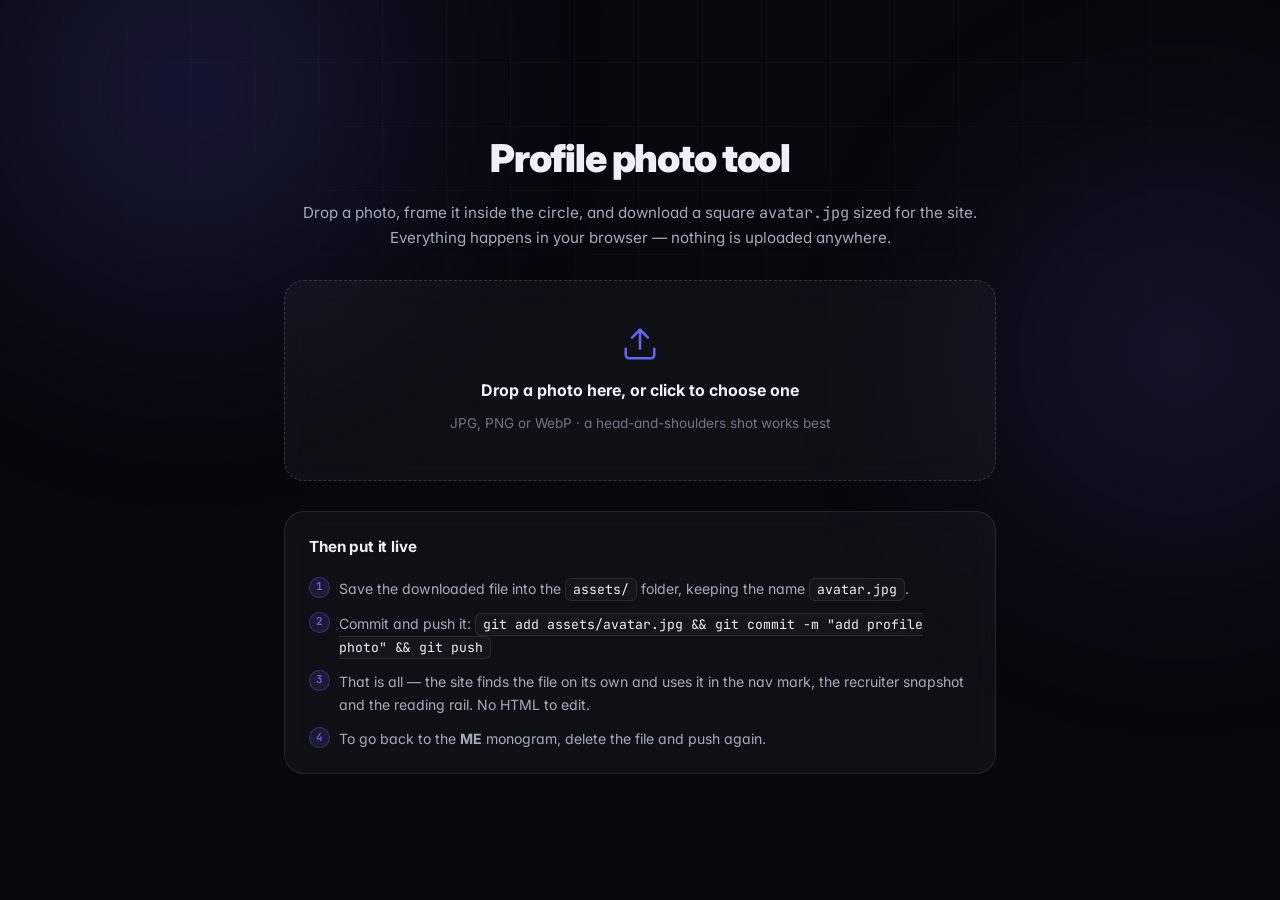
<file: avatar-tool.html>
<!DOCTYPE html>
<html lang="en" data-theme="dark">
<head>
  <meta charset="UTF-8" />
  <meta name="viewport" content="width=device-width, initial-scale=1.0" />
  <title>Avatar Tool — Manupati Eshwar</title>
  <meta name="robots" content="noindex, nofollow" />
  <link rel="icon" href="data:image/svg+xml,<svg xmlns='http://www.w3.org/2000/svg' viewBox='0 0 100 100'><rect width='100' height='100' rx='24' fill='%236366F1'/><text x='50' y='71' text-anchor='middle' font-family='Inter,sans-serif' font-weight='800' font-size='58' fill='white'>E</text></svg>" />
  <link rel="preconnect" href="https://fonts.googleapis.com" />
  <link rel="preconnect" href="https://fonts.gstatic.com" crossorigin />
  <link rel="stylesheet" href="style.css" />
  <style>
    /* Tool-only styles. This page is not part of the portfolio and is not
       linked from the nav — it exists to produce assets/avatar.jpg. */
    body { min-height: 100vh; display: grid; place-items: center; padding: 40px 0; }
    .tool { width: 100%; max-width: 760px; }
    .tool-head { text-align: center; margin-bottom: 30px; }
    .tool-head h1 { font-size: clamp(1.7rem, 4vw, 2.4rem); font-weight: 900; letter-spacing: -.03em; }
    .tool-head p { margin-top: 10px; color: var(--text-2); font-size: .95rem; }

    .drop {
      padding: 44px 28px; border-radius: var(--r-lg);
      border: 1.5px dashed var(--border-strong); background: var(--surface);
      text-align: center; cursor: pointer;
      transition: border-color .3s var(--ease), background .3s var(--ease), transform .3s var(--ease-out);
    }
    .drop:hover, .drop.over { border-color: var(--accent); background: var(--accent-soft); transform: translateY(-2px); }
    .drop svg { width: 38px; height: 38px; margin: 0 auto 14px; color: var(--accent); }
    .drop strong { display: block; font-size: 1rem; margin-bottom: 6px; }
    .drop span { font-size: .85rem; color: var(--text-3); }

    .editor { display: none; gap: 24px; grid-template-columns: 1fr 260px; margin-top: 26px; }
    .editor.on { display: grid; }
    .stage {
      position: relative; aspect-ratio: 1; border-radius: var(--r-lg); overflow: hidden;
      background: var(--bg-2); border: 1px solid var(--border); cursor: grab;
      touch-action: none;
    }
    .stage:active { cursor: grabbing; }
    .stage canvas { width: 100%; height: 100%; display: block; }
    .stage-mask {
      position: absolute; inset: 0; pointer-events: none;
      box-shadow: inset 0 0 0 9999px rgba(0,0,0,.52);
      -webkit-mask: radial-gradient(circle at 50% 50%, transparent 49.5%, #000 50%);
      mask: radial-gradient(circle at 50% 50%, transparent 49.5%, #000 50%);
    }
    .stage-ring { position: absolute; inset: 0; pointer-events: none; border-radius: var(--r-lg); }
    .stage-ring::after {
      content: ''; position: absolute; left: 50%; top: 50%; width: 100%; height: 100%;
      transform: translate(-50%,-50%); border-radius: 50%;
      border: 1.5px solid rgba(255,255,255,.55);
    }

    .panel { display: grid; gap: 18px; align-content: start; }
    .field-row { display: grid; gap: 8px; }
    .field-row label { font-size: .78rem; letter-spacing: .1em; text-transform: uppercase; color: var(--text-3); }
    .field-row input[type=range] { width: 100%; accent-color: var(--accent); }
    .previews { display: flex; align-items: center; gap: 14px; }
    .pv { border-radius: 50%; overflow: hidden; border: 1px solid var(--border-strong); flex-shrink: 0; }
    .pv-72 { width: 72px; height: 72px; }
    .pv-36 { width: 36px; height: 36px; }
    .pv-24 { width: 24px; height: 24px; }
    .pv canvas { width: 100%; height: 100%; display: block; }
    .pv-label { font-size: .72rem; color: var(--text-3); }
    .steps { margin-top: 30px; padding: 22px 24px; }
    .steps ol { display: grid; gap: 11px; counter-reset: s; }
    .steps li { position: relative; padding-left: 30px; counter-increment: s; font-size: .88rem; color: var(--text-2); }
    .steps li::before {
      content: counter(s); position: absolute; left: 0; top: 0;
      width: 21px; height: 21px; border-radius: 50%; display: grid; place-items: center;
      background: var(--accent-soft); border: 1px solid var(--accent-line); color: var(--accent);
      font-family: 'JetBrains Mono', monospace; font-size: .68rem; font-weight: 600;
    }
    .steps code {
      font-family: 'JetBrains Mono', monospace; font-size: .82rem;
      background: var(--code-bg); border: 1px solid var(--border);
      padding: 2px 7px; border-radius: 6px; color: var(--text);
    }
    @media (max-width: 760px) { .editor.on { grid-template-columns: 1fr; } }
  </style>
</head>
<body>
  <div class="bg-layer" aria-hidden="true"><div class="bg-grid"></div><div class="aurora aurora-1"></div><div class="aurora aurora-2"></div></div>

  <main class="shell tool">
    <header class="tool-head">
      <h1>Profile photo tool</h1>
      <p>
        Drop a photo, frame it inside the circle, and download a square
        <code style="font-family:'JetBrains Mono',monospace">avatar.jpg</code>
        sized for the site. Everything happens in your browser &mdash; nothing is uploaded anywhere.
      </p>
    </header>

    <div class="drop card" id="drop" role="button" tabindex="0" aria-label="Choose a photo">
      <svg viewBox="0 0 24 24" fill="none" stroke="currentColor" stroke-width="1.6" stroke-linecap="round" stroke-linejoin="round">
        <path d="M21 15v4a2 2 0 0 1-2 2H5a2 2 0 0 1-2-2v-4"/><polyline points="17 8 12 3 7 8"/><line x1="12" y1="3" x2="12" y2="15"/>
      </svg>
      <strong>Drop a photo here, or click to choose one</strong>
      <span>JPG, PNG or WebP &middot; a head-and-shoulders shot works best</span>
      <input type="file" id="file" accept="image/*" hidden />
    </div>

    <div class="editor" id="editor">
      <div class="stage card" id="stage">
        <canvas id="stage-canvas" width="720" height="720"></canvas>
        <div class="stage-mask"></div>
        <div class="stage-ring"></div>
      </div>

      <div class="panel">
        <div class="field-row">
          <label for="zoom">Zoom</label>
          <input type="range" id="zoom" min="100" max="320" value="100" />
        </div>

        <div class="field-row">
          <label>How it will look</label>
          <div class="previews">
            <div class="pv pv-72"><canvas id="pv1" width="144" height="144"></canvas></div>
            <div class="pv pv-36"><canvas id="pv2" width="72" height="72"></canvas></div>
            <div class="pv pv-24"><canvas id="pv3" width="48" height="48"></canvas></div>
          </div>
          <span class="pv-label">Snapshot &middot; reading rail &middot; nav mark</span>
        </div>

        <button class="btn btn-primary magnetic" id="download" type="button">
          <svg width="15" height="15" viewBox="0 0 24 24" fill="none" stroke="currentColor" stroke-width="2" stroke-linecap="round" stroke-linejoin="round"><path d="M21 15v4a2 2 0 0 1-2 2H5a2 2 0 0 1-2-2v-4"/><polyline points="7 10 12 15 17 10"/><line x1="12" y1="15" x2="12" y2="3"/></svg>
          Download avatar.jpg
        </button>
        <button class="btn btn-ghost" id="clear" type="button">Choose a different photo</button>
      </div>
    </div>

    <div class="card steps">
      <h3 class="card-heading">Then put it live</h3>
      <ol>
        <li>Save the downloaded file into the <code>assets/</code> folder, keeping the name <code>avatar.jpg</code>.</li>
        <li>Commit and push it: <code>git add assets/avatar.jpg &amp;&amp; git commit -m "add profile photo" &amp;&amp; git push</code></li>
        <li>That is all &mdash; the site finds the file on its own and uses it in the nav mark, the recruiter snapshot and the reading rail. No HTML to edit.</li>
        <li>To go back to the <strong>ME</strong> monogram, delete the file and push again.</li>
      </ol>
    </div>
  </main>

<script>
(function () {
  const drop = document.getElementById('drop');
  const file = document.getElementById('file');
  const editor = document.getElementById('editor');
  const stage = document.getElementById('stage');
  const canvas = document.getElementById('stage-canvas');
  const ctx = canvas.getContext('2d');
  const zoom = document.getElementById('zoom');
  const pvs = ['pv1', 'pv2', 'pv3'].map(id => document.getElementById(id));

  let img = null, scale = 1, baseScale = 1, ox = 0, oy = 0;
  let dragging = false, lastX = 0, lastY = 0;

  const S = canvas.width;      // 720 — the exported size

  function load(f) {
    if (!f || !f.type.startsWith('image/')) return;
    const url = URL.createObjectURL(f);
    const i = new Image();
    i.onload = () => {
      img = i;
      // Start zoomed to cover the square, centred.
      baseScale = Math.max(S / i.width, S / i.height);
      scale = 1; zoom.value = 100;
      ox = 0; oy = 0;
      editor.classList.add('on');
      draw();
      URL.revokeObjectURL(url);
    };
    i.src = url;
  }

  function clampOffsets() {
    const w = img.width * baseScale * scale;
    const h = img.height * baseScale * scale;
    const maxX = Math.max(0, (w - S) / 2);
    const maxY = Math.max(0, (h - S) / 2);
    ox = Math.max(-maxX, Math.min(ox, maxX));
    oy = Math.max(-maxY, Math.min(oy, maxY));
  }

  function draw() {
    if (!img) return;
    clampOffsets();
    const w = img.width * baseScale * scale;
    const h = img.height * baseScale * scale;
    ctx.clearRect(0, 0, S, S);
    ctx.fillStyle = '#0B0D14';
    ctx.fillRect(0, 0, S, S);
    ctx.drawImage(img, (S - w) / 2 + ox, (S - h) / 2 + oy, w, h);
    pvs.forEach(p => {
      const c = p.getContext('2d');
      c.clearRect(0, 0, p.width, p.height);
      c.drawImage(canvas, 0, 0, p.width, p.height);
    });
  }

  // input
  drop.addEventListener('click', () => file.click());
  drop.addEventListener('keydown', e => { if (e.key === 'Enter' || e.key === ' ') { e.preventDefault(); file.click(); } });
  file.addEventListener('change', e => load(e.target.files[0]));
  ['dragenter', 'dragover'].forEach(t => drop.addEventListener(t, e => { e.preventDefault(); drop.classList.add('over'); }));
  ['dragleave', 'drop'].forEach(t => drop.addEventListener(t, e => { e.preventDefault(); drop.classList.remove('over'); }));
  drop.addEventListener('drop', e => load(e.dataTransfer.files[0]));

  zoom.addEventListener('input', () => { scale = zoom.value / 100; draw(); });

  stage.addEventListener('pointerdown', e => {
    if (!img) return;
    dragging = true; lastX = e.clientX; lastY = e.clientY;
    stage.setPointerCapture(e.pointerId);
  });
  stage.addEventListener('pointermove', e => {
    if (!dragging) return;
    const k = S / stage.clientWidth;   // stage is displayed smaller than the canvas
    ox += (e.clientX - lastX) * k;
    oy += (e.clientY - lastY) * k;
    lastX = e.clientX; lastY = e.clientY;
    draw();
  });
  ['pointerup', 'pointercancel'].forEach(t => stage.addEventListener(t, () => { dragging = false; }));

  document.getElementById('download').addEventListener('click', () => {
    if (!img) return;
    canvas.toBlob(blob => {
      const a = document.createElement('a');
      a.href = URL.createObjectURL(blob);
      a.download = 'avatar.jpg';
      a.click();
      setTimeout(() => URL.revokeObjectURL(a.href), 1000);
    }, 'image/jpeg', 0.9);
  });

  document.getElementById('clear').addEventListener('click', () => {
    img = null; file.value = '';
    editor.classList.remove('on');
  });
})();
</script>
</body>
</html>
</file>
<file: style.css>
@import url('https://fonts.googleapis.com/css2?family=Inter:wght@400;500;600;700;800;900&family=JetBrains+Mono:wght@400;500;600&display=swap');

/* ═══════════════════════════════════════════
   1. TOKENS
   ═══════════════════════════════════════════ */
:root {
  /* dark (default) */
  --bg:            #07080D;
  --bg-2:          #0B0D14;
  --surface:       rgba(255, 255, 255, 0.035);
  --surface-2:     rgba(255, 255, 255, 0.06);
  --border:        rgba(255, 255, 255, 0.09);
  --border-strong: rgba(255, 255, 255, 0.16);

  --text:          #EEF0F7;
  --text-2:        #A5ABBD;
  --text-3:        #6E7489;

  --violet:        #8B5CF6;
  --indigo:        #6366F1;
  --cyan:          #22D3EE;
  --emerald:       #10B981;
  --amber:         #F59E0B;
  --rose:          #F43F5E;

  --accent:        var(--indigo);
  --accent-soft:   rgba(99, 102, 241, 0.14);
  --accent-line:   rgba(99, 102, 241, 0.32);

  --grad:          linear-gradient(100deg, #818CF8 0%, #C4B5FD 28%, #22D3EE 52%, #A78BFA 76%, #818CF8 100%);
  --grad-btn:      linear-gradient(135deg, #6366F1, #8B5CF6);
  --grad-border:   linear-gradient(135deg, rgba(129,140,248,.6), rgba(34,211,238,.25), rgba(167,139,250,.5));

  --shadow-1: 0 1px 2px rgba(0,0,0,.4);
  --shadow-2: 0 14px 40px -18px rgba(0,0,0,.8);
  --shadow-3: 0 30px 70px -30px rgba(0,0,0,.9);
  --glow:     0 0 0 1px rgba(99,102,241,.25), 0 20px 60px -25px rgba(99,102,241,.55);

  --r-sm: 10px;
  --r-md: 14px;
  --r-lg: 20px;
  --r-xl: 28px;
  --r-full: 999px;

  --ease:      cubic-bezier(.4, 0, .2, 1);
  --ease-out:  cubic-bezier(.22, 1, .36, 1);
  --spring:    cubic-bezier(.34, 1.4, .64, 1);

  --shell: 1180px;
  --nav-h: 60px;

  --grid-line: rgba(255,255,255,.028);
  --code-bg: rgba(255,255,255,.025);

  /* Ambient + canvas, so a palette can retint the background too */
  --aurora-a: rgba(99,102,241,.55);
  --aurora-b: rgba(139,92,246,.45);
  --aurora-c: rgba(34,211,238,.26);
  --particle: 129, 140, 248;      /* raw rgb channels — read by script.js */
  --on-accent: #fff;              /* text that sits on --grad-btn */
}

[data-theme="light"] {
  --bg:            #F6F7FB;
  --bg-2:          #FFFFFF;
  --surface:       rgba(255, 255, 255, 0.82);
  --surface-2:     rgba(255, 255, 255, 0.95);
  --border:        rgba(15, 23, 42, 0.09);
  --border-strong: rgba(15, 23, 42, 0.16);

  --text:          #0B0E1A;
  --text-2:        #4A5268;
  --text-3:        #838BA1;

  /* Darkened for legibility on a light ground — the :root values are tuned
     for dark and wash out here. Used by the skill icons and code syntax. */
  --violet:        #7C3AED;
  --indigo:        #4F46E5;
  --cyan:          #0891B2;
  --emerald:       #059669;
  --amber:         #B45309;
  --rose:          #E11D48;

  --accent:        #5B5BD6;
  --accent-soft:   rgba(91, 91, 214, 0.1);
  --accent-line:   rgba(91, 91, 214, 0.26);

  --grad:          linear-gradient(120deg, #4F46E5 0%, #7C3AED 45%, #0891B2 100%);
  --grad-btn:      linear-gradient(135deg, #4F46E5, #7C3AED);
  --grad-border:   linear-gradient(135deg, rgba(79,70,229,.35), rgba(8,145,178,.2), rgba(124,58,237,.3));

  --shadow-1: 0 1px 2px rgba(15,23,42,.06);
  --shadow-2: 0 14px 40px -20px rgba(15,23,42,.28);
  --shadow-3: 0 30px 70px -34px rgba(15,23,42,.36);
  --glow:     0 0 0 1px rgba(79,70,229,.16), 0 20px 50px -28px rgba(79,70,229,.45);

  --grid-line: rgba(15,23,42,.035);
  --code-bg: rgba(15,23,42,.03);

  --aurora-a: rgba(79,70,229,.30);
  --aurora-b: rgba(124,58,237,.24);
  --aurora-c: rgba(8,145,178,.18);
  --particle: 79, 70, 229;
  --on-accent: #fff;
}

/* ── PALETTE: PAPER ─────────────────────────────────────
   Warm editorial light. Cream stock, ink-brown type, terracotta accent —
   reads like a printed journal rather than another white/indigo dashboard. */
[data-theme="paper"] {
  --bg:            #F3EDE1;
  --bg-2:          #FFFCF5;
  --surface:       rgba(255, 252, 245, 0.80);
  --surface-2:     rgba(255, 252, 245, 0.96);
  --border:        rgba(61, 46, 31, 0.14);
  --border-strong: rgba(61, 46, 31, 0.26);

  --text:          #221A11;
  --text-2:        #55463A;
  --text-3:        #8A7A69;
  --violet:        #8A5A2B;
  --indigo:        #A8431A;
  --cyan:          #1C6F62;
  --emerald:       #2E7247;
  --amber:         #A65B0B;
  --rose:          #A63232;

  --accent:        #A8431A;
  --accent-soft:   rgba(168, 67, 26, 0.12);
  --accent-line:   rgba(168, 67, 26, 0.30);

  --grad:          linear-gradient(115deg, #7B3310 0%, #A8431A 38%, #1C6F62 100%);
  --grad-btn:      linear-gradient(135deg, #A8431A, #7B3310);
  --grad-border:   linear-gradient(135deg, rgba(168,67,26,.42), rgba(28,111,98,.22), rgba(123,51,16,.36));

  --shadow-1: 0 1px 2px rgba(61,46,31,.08);
  --shadow-2: 0 14px 40px -20px rgba(61,46,31,.30);
  --shadow-3: 0 30px 70px -34px rgba(61,46,31,.38);
  --glow:     0 0 0 1px rgba(168,67,26,.18), 0 20px 50px -28px rgba(168,67,26,.5);

  --grid-line: rgba(61,46,31,.05);
  --code-bg:   rgba(61,46,31,.045);
  --aurora-a:  rgba(168,67,26,.26);
  --aurora-b:  rgba(197,122,20,.20);
  --aurora-c:  rgba(28,111,98,.15);
  --particle:  138, 90, 43;
  --on-accent: #FFFCF5;
}

/* ── PALETTE: BLUEPRINT ─────────────────────────────────
   Engineering drawing. Deep navy stock with a visible grid and cyan linework. */
[data-theme="blueprint"] {
  --bg:            #061527;
  --bg-2:          #0A1F38;
  --surface:       rgba(125, 211, 252, 0.05);
  --surface-2:     rgba(125, 211, 252, 0.09);
  --border:        rgba(125, 211, 252, 0.17);
  --border-strong: rgba(125, 211, 252, 0.32);

  --text:          #E8F3FF;
  --text-2:        #9DBAD8;
  --text-3:        #6A88AA;
  --violet:        #A5B4FC;
  --indigo:        #38BDF8;
  --cyan:          #67E8F9;
  --emerald:       #5EEAD4;
  --amber:         #FCD34D;
  --rose:          #FDA4AF;

  --accent:        #38BDF8;
  --accent-soft:   rgba(56, 189, 248, 0.14);
  --accent-line:   rgba(56, 189, 248, 0.34);

  --grad:          linear-gradient(100deg, #7DD3FC 0%, #E0F2FE 26%, #67E8F9 54%, #38BDF8 100%);
  --grad-btn:      linear-gradient(135deg, #0369A1, #0EA5E9);
  --grad-border:   linear-gradient(135deg, rgba(56,189,248,.6), rgba(103,232,249,.28), rgba(125,211,252,.5));

  --shadow-1: 0 1px 2px rgba(0,0,0,.45);
  --shadow-2: 0 14px 40px -18px rgba(0,0,0,.8);
  --shadow-3: 0 30px 70px -30px rgba(0,0,0,.9);
  --glow:     0 0 0 1px rgba(56,189,248,.28), 0 20px 60px -25px rgba(56,189,248,.55);

  /* The grid is the point of this one, so it sits higher than elsewhere. */
  --grid-line: rgba(125,211,252,.085);
  --code-bg:   rgba(125,211,252,.05);
  --aurora-a:  rgba(56,189,248,.34);
  --aurora-b:  rgba(14,165,233,.26);
  --aurora-c:  rgba(103,232,249,.18);
  --particle:  125, 211, 252;
  --on-accent: #F0F9FF;
}

/* ── PALETTE: CONSOLE ───────────────────────────────────
   Terminal output. Near-black with lime and amber — pass and warn, which is
   what a tester stares at all day. */
[data-theme="console"] {
  --bg:            #090C09;
  --bg-2:          #0E130D;
  --surface:       rgba(163, 230, 53, 0.045);
  --surface-2:     rgba(163, 230, 53, 0.085);
  --border:        rgba(163, 230, 53, 0.15);
  --border-strong: rgba(163, 230, 53, 0.28);

  --text:          #EAF3E3;
  --text-2:        #A6B89C;
  --text-3:        #718367;
  --violet:        #D9F99D;
  --indigo:        #A3E635;
  --cyan:          #4ADE80;
  --emerald:       #4ADE80;
  --amber:         #FBBF24;
  --rose:          #FB7185;

  --accent:        #A3E635;
  --accent-soft:   rgba(163, 230, 53, 0.12);
  --accent-line:   rgba(163, 230, 53, 0.32);

  --grad:          linear-gradient(100deg, #FBBF24 0%, #D9F99D 30%, #A3E635 58%, #4ADE80 100%);
  --grad-btn:      linear-gradient(135deg, #3F6212, #65A30D);
  --grad-border:   linear-gradient(135deg, rgba(163,230,53,.55), rgba(251,191,36,.28), rgba(74,222,128,.45));

  --shadow-1: 0 1px 2px rgba(0,0,0,.5);
  --shadow-2: 0 14px 40px -18px rgba(0,0,0,.85);
  --shadow-3: 0 30px 70px -30px rgba(0,0,0,.92);
  --glow:     0 0 0 1px rgba(163,230,53,.26), 0 20px 60px -25px rgba(163,230,53,.45);

  --grid-line: rgba(163,230,53,.04);
  --code-bg:   rgba(163,230,53,.045);
  --aurora-a:  rgba(163,230,53,.26);
  --aurora-b:  rgba(251,191,36,.18);
  --aurora-c:  rgba(74,222,128,.18);
  --particle:  163, 230, 53;
  --on-accent: #F7FEE7;
}

/* ── PALETTE: INK ───────────────────────────────────────
   Monochrome with one red. Everything is greyscale except what matters, which
   makes the accent do real work instead of decorating. */
[data-theme="ink"] {
  --bg:            #08080A;
  --bg-2:          #101014;
  --surface:       rgba(255, 255, 255, 0.04);
  --surface-2:     rgba(255, 255, 255, 0.075);
  --border:        rgba(255, 255, 255, 0.12);
  --border-strong: rgba(255, 255, 255, 0.22);

  --text:          #FAFAFA;
  --text-2:        #A6A6AD;
  --text-3:        #6E6E77;
  --violet:        #E4E4E7;
  --indigo:        #FAFAFA;
  --cyan:          #A1A1AA;
  --emerald:       #D4D4D8;
  --amber:         #FF8A7D;
  --rose:          #FF453A;

  --accent:        #FF453A;
  --accent-soft:   rgba(255, 69, 58, 0.12);
  --accent-line:   rgba(255, 69, 58, 0.34);

  --grad:          linear-gradient(100deg, #FAFAFA 0%, #FF453A 46%, #FF9A90 68%, #FAFAFA 100%);
  --grad-btn:      linear-gradient(135deg, #D92316, #FF453A);
  --grad-border:   linear-gradient(135deg, rgba(255,69,58,.55), rgba(255,255,255,.22), rgba(255,69,58,.4));

  --shadow-1: 0 1px 2px rgba(0,0,0,.5);
  --shadow-2: 0 14px 40px -18px rgba(0,0,0,.85);
  --shadow-3: 0 30px 70px -30px rgba(0,0,0,.95);
  --glow:     0 0 0 1px rgba(255,69,58,.26), 0 20px 60px -25px rgba(255,69,58,.45);

  --grid-line: rgba(255,255,255,.03);
  --code-bg:   rgba(255,255,255,.035);
  --aurora-a:  rgba(255,69,58,.24);
  --aurora-b:  rgba(255,255,255,.06);
  --aurora-c:  rgba(255,69,58,.13);
  --particle:  190, 190, 198;
  --on-accent: #FFF5F4;
}

/* ═══════════════════════════════════════════
   2. BASE
   ═══════════════════════════════════════════ */
*, *::before, *::after { box-sizing: border-box; margin: 0; padding: 0; }

html {
  scroll-behavior: smooth;
  scroll-padding-top: calc(var(--nav-h) + 40px);
  -webkit-text-size-adjust: 100%;
}

body {
  font-family: 'Inter', -apple-system, BlinkMacSystemFont, system-ui, sans-serif;
  background: var(--bg);
  color: var(--text);
  line-height: 1.65;
  overflow-x: hidden;
  -webkit-font-smoothing: antialiased;
  -moz-osx-font-smoothing: grayscale;
  font-feature-settings: 'ss01', 'cv11';
  transition: background .4s var(--ease), color .4s var(--ease);
}

a { color: inherit; text-decoration: none; }
ul, ol { list-style: none; }
button { font: inherit; color: inherit; background: none; border: none; cursor: pointer; }
input, textarea { font: inherit; color: inherit; }
img, svg { display: block; max-width: 100%; }

:focus-visible {
  outline: 2px solid var(--accent);
  outline-offset: 3px;
  border-radius: 6px;
}

::selection { background: color-mix(in srgb, var(--accent) 32%, transparent); color: var(--text); }

::-webkit-scrollbar { width: 10px; }
::-webkit-scrollbar-track { background: var(--bg); }
::-webkit-scrollbar-thumb { background: var(--border-strong); border-radius: 99px; border: 3px solid var(--bg); }
::-webkit-scrollbar-thumb:hover { background: var(--accent); }

.shell { width: 100%; max-width: var(--shell); margin-inline: auto; padding-inline: 24px; }

.skip-link {
  position: fixed; top: -100px; left: 20px; z-index: 3000;
  padding: 10px 18px; background: var(--accent); color: #fff;
  border-radius: var(--r-full); font-size: .85rem; font-weight: 600;
  transition: top .25s var(--ease);
}
.skip-link:focus { top: 16px; }

/* ═══════════════════════════════════════════
   3. LOADER
   ═══════════════════════════════════════════ */
#loader {
  position: fixed; inset: 0; z-index: 9999;
  display: grid; place-items: center;
  background: var(--bg);
  transition: opacity .6s var(--ease), visibility .6s;
}
#loader.hidden { opacity: 0; visibility: hidden; pointer-events: none; }
.loader-inner { display: flex; flex-direction: column; align-items: center; gap: 18px; }
.loader-mark {
  font-size: 2.2rem; font-weight: 900; letter-spacing: -.04em;
  background: var(--grad); -webkit-background-clip: text; background-clip: text; color: transparent;
  animation: loaderPulse 1.6s var(--ease) infinite;
}
.loader-bar { width: 160px; height: 2px; background: var(--border); border-radius: 99px; overflow: hidden; }
.loader-bar span {
  display: block; height: 100%; width: 40%;
  background: var(--grad-btn); border-radius: 99px;
  animation: loaderSlide 1.1s var(--ease) infinite;
}
.loader-caption { font-size: .78rem; letter-spacing: .22em; text-transform: uppercase; color: var(--text-3); }
@keyframes loaderPulse { 0%,100% { opacity: 1; transform: scale(1); } 50% { opacity: .55; transform: scale(.94); } }
@keyframes loaderSlide { 0% { transform: translateX(-100%); } 100% { transform: translateX(350%); } }

/* ═══════════════════════════════════════════
   4. AMBIENT BACKGROUND
   ═══════════════════════════════════════════ */
.bg-layer { position: fixed; inset: 0; z-index: -2; overflow: hidden; pointer-events: none; }
.bg-grid {
  position: absolute; inset: -2px;
  background-image:
    linear-gradient(var(--grid-line) 1px, transparent 1px),
    linear-gradient(90deg, var(--grid-line) 1px, transparent 1px);
  background-size: 64px 64px;
  mask-image: radial-gradient(ellipse 90% 70% at 50% 0%, #000 20%, transparent 78%);
  -webkit-mask-image: radial-gradient(ellipse 90% 70% at 50% 0%, #000 20%, transparent 78%);
}
.aurora {
  position: absolute; border-radius: 50%;
  filter: blur(110px); opacity: .5;
  will-change: transform;
}
.aurora-1 { width: 620px; height: 620px; top: -220px; left: -120px; background: radial-gradient(circle, var(--aurora-a), transparent 65%); animation: drift1 24s ease-in-out infinite; }
.aurora-2 { width: 560px; height: 560px; top: 8%; right: -180px; background: radial-gradient(circle, var(--aurora-b), transparent 65%); animation: drift2 30s ease-in-out infinite; }
.aurora-3 { width: 700px; height: 700px; bottom: -280px; left: 30%; background: radial-gradient(circle, var(--aurora-c), transparent 65%); animation: drift3 34s ease-in-out infinite; }
[data-theme="light"] .aurora { opacity: .42; filter: blur(120px); }

@keyframes drift1 { 0%,100% { transform: translate(0,0) scale(1); } 50% { transform: translate(80px, 60px) scale(1.12); } }
@keyframes drift2 { 0%,100% { transform: translate(0,0) scale(1); } 50% { transform: translate(-90px, 70px) scale(1.08); } }
@keyframes drift3 { 0%,100% { transform: translate(0,0) scale(1); } 50% { transform: translate(60px, -70px) scale(1.14); } }

#particles { position: fixed; inset: 0; z-index: -1; pointer-events: none; opacity: .7; }

/* ═══════════════════════════════════════════
   5. CURSOR
   ═══════════════════════════════════════════ */
.cursor-dot, .cursor-ring { display: none; }
@media (hover: hover) and (pointer: fine) {
  .cursor-dot, .cursor-ring {
    display: block; position: fixed; top: 0; left: 0; z-index: 9998;
    pointer-events: none; border-radius: 50%;
    transform: translate3d(-100px, -100px, 0);
  }
  .cursor-dot { width: 6px; height: 6px; background: var(--accent); margin: -3px 0 0 -3px; }
  .cursor-ring {
    width: 34px; height: 34px; margin: -17px 0 0 -17px;
    border: 1.5px solid var(--accent-line);
    transition: width .25s var(--ease), height .25s var(--ease), margin .25s var(--ease), background .25s var(--ease), border-color .25s var(--ease);
  }
  .cursor-ring.active {
    width: 54px; height: 54px; margin: -27px 0 0 -27px;
    background: var(--accent-soft); border-color: transparent;
  }
}

/* ═══════════════════════════════════════════
   6. SCROLL PROGRESS
   ═══════════════════════════════════════════ */
.scroll-progress { position: fixed; top: 0; left: 0; right: 0; height: 2px; z-index: 1200; background: transparent; }
.scroll-progress span { display: block; height: 100%; width: 0%; background: var(--grad); box-shadow: 0 0 14px color-mix(in srgb, var(--accent) 70%, transparent); }

/* ═══════════════════════════════════════════
   7. NAV
   ═══════════════════════════════════════════ */
.nav-wrap { position: fixed; top: 0; left: 0; right: 0; z-index: 1100; display: flex; justify-content: center; padding: 16px; }
.navbar {
  display: flex; align-items: center; gap: 6px;
  width: 100%; max-width: var(--shell);
  height: var(--nav-h); padding: 0 8px 0 14px;
  background: color-mix(in srgb, var(--bg) 72%, transparent);
  backdrop-filter: blur(20px) saturate(1.6);
  -webkit-backdrop-filter: blur(20px) saturate(1.6);
  border: 1px solid var(--border);
  border-radius: var(--r-full);
  box-shadow: var(--shadow-1);
  transition: box-shadow .35s var(--ease), background .35s var(--ease), border-color .35s var(--ease), transform .35s var(--ease);
}
.navbar.scrolled { box-shadow: var(--shadow-2); border-color: var(--border-strong); }

.nav-logo { display: inline-flex; align-items: center; gap: 10px; font-weight: 700; font-size: .92rem; letter-spacing: -.01em; }
.nav-logo-mark {
  display: grid; place-items: center; width: 30px; height: 30px;
  border-radius: 9px; background: var(--grad-btn); color: #fff;
  font-weight: 800; font-size: .88rem; box-shadow: 0 6px 16px -6px color-mix(in srgb, var(--accent) 90%, transparent);
  transition: transform .4s var(--spring);
}
.nav-logo:hover .nav-logo-mark { transform: rotate(-8deg) scale(1.08); }

.nav-links { display: flex; gap: 2px; margin-left: 14px; }
.nav-links a {
  position: relative; padding: 8px 12px; border-radius: var(--r-full);
  font-size: .82rem; font-weight: 500; color: var(--text-2);
  transition: color .2s var(--ease), background .2s var(--ease);
}
.nav-links a::after {
  content: ''; position: absolute; left: 50%; bottom: 3px;
  width: 0; height: 2px; border-radius: 2px; background: var(--grad);
  transform: translateX(-50%); transition: width .3s var(--ease-out);
}
.nav-links a:hover { color: var(--text); background: var(--surface-2); }
.nav-links a.active { color: var(--text); font-weight: 600; }
.nav-links a.active::after { width: 16px; }

.nav-actions { display: flex; align-items: center; gap: 8px; margin-left: auto; }

/* (theme-toggle replaced by the palette picker — see section 38) */

.nav-toggle { display: none; flex-direction: column; gap: 5px; width: 38px; height: 36px; align-items: center; justify-content: center; border-radius: var(--r-full); border: 1px solid var(--border); }
.nav-toggle span { display: block; width: 16px; height: 1.6px; border-radius: 2px; background: var(--text); transition: transform .3s var(--ease), opacity .2s; }
.nav-toggle.open span:nth-child(1) { transform: translateY(6.6px) rotate(45deg); }
.nav-toggle.open span:nth-child(2) { opacity: 0; }
.nav-toggle.open span:nth-child(3) { transform: translateY(-6.6px) rotate(-45deg); }

/* ═══════════════════════════════════════════
   8. BUTTONS / CHIPS / CARDS
   ═══════════════════════════════════════════ */
.btn {
  position: relative; display: inline-flex; align-items: center; justify-content: center; gap: 8px;
  padding: 12px 22px; border-radius: var(--r-full);
  font-size: .88rem; font-weight: 600; letter-spacing: -.01em;
  white-space: nowrap; overflow: hidden;
  transition: transform .3s var(--spring), box-shadow .3s var(--ease), border-color .3s, background .3s, color .3s;
}
.btn-sm { padding: 9px 16px; font-size: .8rem; }
.btn-primary { background: var(--grad-btn); color: var(--on-accent); box-shadow: 0 10px 26px -12px color-mix(in srgb, var(--accent) 90%, transparent); }
.btn-primary::after {
  content: ''; position: absolute; inset: 0;
  background: linear-gradient(120deg, transparent 20%, rgba(255,255,255,.34) 50%, transparent 80%);
  transform: translateX(-120%); transition: transform .7s var(--ease-out);
}
.btn-primary:hover::after { transform: translateX(120%); }
.btn-primary:hover { box-shadow: 0 16px 36px -14px color-mix(in srgb, var(--accent) 100%, transparent); }
.btn-ghost { background: var(--surface); color: var(--text); border: 1px solid var(--border); }
.btn-ghost:hover { border-color: var(--accent-line); background: var(--surface-2); }
.btn:active { transform: scale(.97); }

.icon-btn {
  display: grid; place-items: center; width: 40px; height: 40px;
  border-radius: var(--r-full); border: 1px solid var(--border);
  background: var(--surface); color: var(--text-2);
  transition: color .25s, border-color .25s, transform .35s var(--spring), background .25s;
}
.icon-btn:hover { color: var(--text); border-color: var(--accent-line); transform: translateY(-3px); background: var(--surface-2); }

.card {
  position: relative;
  background: var(--surface);
  border: 1px solid var(--border);
  border-radius: var(--r-lg);
  backdrop-filter: blur(14px);
  -webkit-backdrop-filter: blur(14px);
  transition: border-color .35s var(--ease), transform .45s var(--ease-out), box-shadow .45s var(--ease), background .35s;
}
.card::before {
  content: ''; position: absolute; inset: 0; border-radius: inherit;
  background: radial-gradient(420px circle at var(--mx, 50%) var(--my, 0%), color-mix(in srgb, var(--accent) 15%, transparent), transparent 62%);
  opacity: 0; transition: opacity .4s var(--ease); pointer-events: none;
}
.card:hover::before { opacity: 1; }
.card:hover { border-color: var(--border-strong); box-shadow: var(--shadow-2); }

.tag-row { display: flex; flex-wrap: wrap; gap: 7px; }
.tag-row span {
  padding: 5px 11px; border-radius: var(--r-full);
  font-size: .74rem; font-weight: 500; letter-spacing: .01em;
  color: var(--text-2); background: var(--surface-2);
  border: 1px solid var(--border);
  transition: color .25s, border-color .25s, transform .25s var(--spring), background .25s;
}
.tag-row span:hover { color: var(--text); border-color: var(--accent-line); transform: translateY(-2px); }

.chip { display: inline-flex; align-items: center; gap: 7px; padding: 6px 12px; border-radius: var(--r-full); background: var(--surface-2); border: 1px solid var(--border); font-size: .76rem; font-weight: 500; }
.chip-dot { width: 6px; height: 6px; border-radius: 50%; background: var(--emerald); box-shadow: 0 0 8px var(--emerald); }

.pulse-dot { position: relative; width: 7px; height: 7px; border-radius: 50%; background: var(--emerald); flex-shrink: 0; }
.pulse-dot::after {
  content: ''; position: absolute; inset: 0; border-radius: 50%;
  background: var(--emerald); animation: pulseRing 2s var(--ease) infinite;
}
@keyframes pulseRing { 0% { transform: scale(1); opacity: .7; } 100% { transform: scale(3.4); opacity: 0; } }

.card-heading { font-size: .95rem; font-weight: 700; letter-spacing: -.01em; margin-bottom: 18px; }

/* ═══════════════════════════════════════════
   9. SECTION SCAFFOLD
   ═══════════════════════════════════════════ */
.section { padding: clamp(72px, 10vw, 128px) 0; position: relative; }
.section-head { max-width: 720px; margin-bottom: clamp(36px, 5vw, 56px); }
.section-kicker {
  display: inline-block; margin-bottom: 14px;
  font-family: 'JetBrains Mono', monospace; font-size: .74rem;
  letter-spacing: .18em; text-transform: uppercase; color: var(--accent);
}
.section-title {
  font-size: clamp(1.9rem, 4.4vw, 3rem); font-weight: 800;
  letter-spacing: -.035em; line-height: 1.1;
}
.section-sub { margin-top: 14px; color: var(--text-2); font-size: 1.02rem; max-width: 60ch; }
.grad { background: var(--grad); -webkit-background-clip: text; background-clip: text; color: transparent; }
.section-cta { display: flex; justify-content: center; margin-top: 44px; }

/* ═══════════════════════════════════════════
   10. HERO
   ═══════════════════════════════════════════ */
.hero { position: relative; min-height: 100vh; display: flex; flex-direction: column; justify-content: center; padding: calc(var(--nav-h) + 72px) 0 72px; }
.hero-inner { display: grid; grid-template-columns: 1.08fr .92fr; gap: clamp(28px, 5vw, 64px); align-items: center; }

.hero-badge {
  display: inline-flex; align-items: center; gap: 9px;
  padding: 7px 15px; margin-bottom: 26px;
  border: 1px solid var(--border); border-radius: var(--r-full);
  background: var(--surface); backdrop-filter: blur(10px);
  font-size: .8rem; font-weight: 500; color: var(--text-2);
}

.hero-name {
  font-size: clamp(2.6rem, 7.4vw, 5rem); font-weight: 900;
  letter-spacing: -.045em; line-height: 1.02;
  background: var(--grad); -webkit-background-clip: text; background-clip: text; color: transparent;
  background-size: 200% auto; animation: shimmer 9s linear infinite;
}
@keyframes shimmer { to { background-position: 200% center; } }
.hero-name .char { display: inline-block; opacity: 0; transform: translateY(0.5em) rotate(4deg); }
.hero-name.revealed .char { animation: charIn .65s var(--ease-out) both; }
@keyframes charIn { to { opacity: 1; transform: none; } }

.hero-role {
  display: flex; align-items: center; flex-wrap: wrap; gap: 10px;
  margin-top: 16px; font-size: clamp(1.05rem, 2.4vw, 1.5rem); font-weight: 600;
  letter-spacing: -.02em;
}
.hero-role-prefix { color: var(--text-3); font-weight: 500; }
#typed { color: var(--text); }
.type-caret { color: var(--accent); font-weight: 400; animation: blink 1s steps(2) infinite; }
@keyframes blink { 50% { opacity: 0; } }

.hero-desc { margin-top: 20px; max-width: 58ch; color: var(--text-2); font-size: 1.02rem; }
.hero-desc strong { color: var(--text); font-weight: 600; }

.hero-meta { display: flex; flex-wrap: wrap; gap: 8px; margin-top: 24px; }
.hero-meta-item {
  display: inline-flex; align-items: center; gap: 8px;
  padding: 7px 13px; border-radius: var(--r-full);
  border: 1px solid var(--border); background: var(--surface);
  font-size: .78rem; color: var(--text-2);
}
.hero-meta-item svg { width: 14px; height: 14px; color: var(--accent); flex-shrink: 0; }

.hero-cta { display: flex; flex-wrap: wrap; gap: 12px; margin-top: 30px; }
.hero-social { display: flex; gap: 10px; margin-top: 26px; }

/* Snapshot card */
.hero-right { position: relative; }
.snapshot { padding: 26px; box-shadow: var(--shadow-3); }
.snapshot::after {
  content: ''; position: absolute; inset: -1px; border-radius: inherit; padding: 1px;
  background: var(--grad-border);
  -webkit-mask: linear-gradient(#000 0 0) content-box, linear-gradient(#000 0 0);
  -webkit-mask-composite: xor; mask-composite: exclude;
  opacity: .55; pointer-events: none;
}
.snapshot-head { display: flex; align-items: center; gap: 13px; padding-bottom: 18px; border-bottom: 1px solid var(--border); }
.snapshot-avatar {
  display: grid; place-items: center; width: 46px; height: 46px; flex-shrink: 0;
  border-radius: 14px; background: var(--grad-btn); color: #fff;
  font-weight: 800; font-size: .95rem; letter-spacing: -.02em;
  box-shadow: 0 10px 24px -12px color-mix(in srgb, var(--accent) 100%, transparent);
}
.snapshot-titles { min-width: 0; }
.snapshot-head h2 { font-size: .98rem; font-weight: 700; letter-spacing: -.01em; }
.snapshot-head p { font-size: .78rem; color: var(--text-3); }
.snapshot-status {
  display: inline-flex; align-items: center; gap: 6px; margin-left: auto;
  padding: 5px 11px; border-radius: var(--r-full);
  background: rgba(16,185,129,.12); border: 1px solid rgba(16,185,129,.3);
  color: var(--emerald); font-size: .72rem; font-weight: 600; white-space: nowrap;
}

.snapshot-rows { padding: 16px 0; display: grid; gap: 11px; }
.snapshot-rows > div { display: flex; align-items: baseline; justify-content: space-between; gap: 14px; }
.snapshot-rows dt { font-size: .78rem; color: var(--text-3); white-space: nowrap; }
.snapshot-rows dd { font-size: .82rem; font-weight: 600; text-align: right; }

.snapshot-stats {
  display: grid; grid-template-columns: repeat(2, 1fr); gap: 1px;
  background: var(--border); border: 1px solid var(--border);
  border-radius: var(--r-md); overflow: hidden; margin-top: 4px;
}
.stat { padding: 14px 12px; background: var(--bg-2); display: flex; flex-direction: column; gap: 3px; transition: background .3s; }
.stat:hover { background: var(--surface-2); }
.stat-value {
  font-size: 1.32rem; font-weight: 800; letter-spacing: -.03em;
  background: var(--grad); -webkit-background-clip: text; background-clip: text; color: transparent;
  font-variant-numeric: tabular-nums;
}
.stat-label { font-size: .72rem; color: var(--text-3); }

.snapshot-building { margin-top: 18px; }
.snapshot-building-label { display: block; margin-bottom: 9px; font-size: .72rem; letter-spacing: .12em; text-transform: uppercase; color: var(--text-3); }
.snapshot-chips { display: flex; flex-wrap: wrap; gap: 7px; }

.scroll-hint {
  display: flex; flex-direction: column; align-items: center; gap: 8px;
  margin: 56px auto 0; font-size: .7rem; letter-spacing: .2em;
  text-transform: uppercase; color: var(--text-3);
  transition: color .25s;
}
.scroll-hint:hover { color: var(--text-2); }
.mouse { width: 20px; height: 32px; border: 1.5px solid var(--border-strong); border-radius: 12px; display: grid; justify-items: center; padding-top: 6px; }
.mouse span { width: 3px; height: 6px; border-radius: 2px; background: var(--accent); animation: wheel 1.8s var(--ease) infinite; }
@keyframes wheel { 0% { transform: translateY(0); opacity: 1; } 70% { transform: translateY(9px); opacity: 0; } 100% { opacity: 0; } }

/* ═══════════════════════════════════════════
   11. MARQUEE
   ═══════════════════════════════════════════ */
.marquee {
  position: relative; overflow: hidden; padding: 18px 0;
  border-block: 1px solid var(--border);
  background: color-mix(in srgb, var(--bg-2) 60%, transparent);
  mask-image: linear-gradient(90deg, transparent, #000 12%, #000 88%, transparent);
  -webkit-mask-image: linear-gradient(90deg, transparent, #000 12%, #000 88%, transparent);
}
.marquee-track { display: flex; gap: 42px; width: max-content; animation: marquee 42s linear infinite; }
.marquee:hover .marquee-track { animation-play-state: paused; }
.marquee-track span {
  font-family: 'JetBrains Mono', monospace; font-size: .82rem;
  color: var(--text-3); white-space: nowrap; letter-spacing: .02em;
  transition: color .25s;
}
.marquee-track span:hover { color: var(--accent); }
@keyframes marquee { to { transform: translateX(-50%); } }

/* ═══════════════════════════════════════════
   12. ABOUT
   ═══════════════════════════════════════════ */
.about-grid { display: grid; grid-template-columns: .95fr 1.05fr; gap: clamp(24px, 4vw, 52px); align-items: start; }

.about-code { overflow: hidden; }
.code-bar { display: flex; align-items: center; gap: 7px; padding: 12px 16px; border-bottom: 1px solid var(--border); background: var(--surface-2); }
.code-bar i { width: 10px; height: 10px; border-radius: 50%; background: var(--border-strong); }
.code-bar i:nth-child(1) { background: #FF5F57; }
.code-bar i:nth-child(2) { background: #FEBC2E; }
.code-bar i:nth-child(3) { background: #28C840; }
.code-bar span { margin-left: 8px; font-family: 'JetBrains Mono', monospace; font-size: .74rem; color: var(--text-3); }
.about-code pre { padding: 20px; overflow-x: auto; background: var(--code-bg); }
.about-code code { font-family: 'JetBrains Mono', monospace; font-size: .8rem; line-height: 1.85; color: var(--text-2); }
.c-key  { color: var(--violet); }
.c-var  { color: var(--indigo); }
.c-type { color: var(--cyan); }
.c-prop { color: var(--rose); }
.c-str  { color: var(--emerald); }
.c-num  { color: var(--amber); }
.c-cmt  { color: var(--text-3); font-style: italic; }

.about-copy p { color: var(--text-2); margin-bottom: 16px; font-size: 1rem; }
.about-copy strong { color: var(--text); font-weight: 600; }
.about-points { display: grid; gap: 14px; margin-top: 26px; }
.about-points li { display: flex; gap: 14px; align-items: flex-start; }
.about-point-icon {
  display: grid; place-items: center; width: 38px; height: 38px; flex-shrink: 0;
  border-radius: 11px; background: var(--accent-soft); color: var(--accent);
  border: 1px solid var(--accent-line);
}
.about-point-icon svg { width: 18px; height: 18px; }
.about-points strong { display: block; font-size: .92rem; font-weight: 600; }
.about-points p { margin: 2px 0 0; font-size: .86rem; color: var(--text-3); }

/* ═══════════════════════════════════════════
   13. TIMELINE
   ═══════════════════════════════════════════ */
.timeline { position: relative; display: grid; gap: 22px; padding-left: 34px; }
.timeline::before {
  content: ''; position: absolute; left: 9px; top: 6px; bottom: 6px; width: 2px;
  background: var(--border); border-radius: 2px;
}
.timeline::after {
  content: ''; position: absolute; left: 9px; top: 6px; width: 2px; border-radius: 2px;
  height: var(--tl-progress, 0%); background: var(--grad);
  box-shadow: 0 0 12px color-mix(in srgb, var(--accent) 60%, transparent);
  transition: height .2s linear;
}
.tl-item { position: relative; }
.tl-node {
  position: absolute; left: -34px; top: 26px;
  width: 20px; height: 20px; border-radius: 50%;
  background: var(--bg); border: 2px solid var(--border-strong);
  display: grid; place-items: center; transition: border-color .4s var(--ease), box-shadow .4s;
}
.tl-node::after { content: ''; width: 7px; height: 7px; border-radius: 50%; background: var(--text-3); transition: background .4s; }
.tl-item.visible .tl-node { border-color: var(--accent); box-shadow: 0 0 0 5px var(--accent-soft); }
.tl-item.visible .tl-node::after { background: var(--accent); }

.tl-card { padding: 24px; }
.tl-top { display: flex; justify-content: space-between; gap: 18px; align-items: flex-start; margin-bottom: 14px; }
.tl-top h3 { font-size: 1.04rem; font-weight: 700; letter-spacing: -.015em; }
.tl-org { font-size: .84rem; color: var(--text-3); margin-top: 3px; }
.tl-date {
  flex-shrink: 0; padding: 5px 12px; border-radius: var(--r-full);
  background: var(--accent-soft); border: 1px solid var(--accent-line);
  color: var(--accent); font-size: .74rem; font-weight: 600; white-space: nowrap;
  font-family: 'JetBrains Mono', monospace;
}
.tl-points { display: grid; gap: 8px; margin-bottom: 16px; }
.tl-points li { position: relative; padding-left: 20px; font-size: .9rem; color: var(--text-2); }
.tl-points li::before {
  content: ''; position: absolute; left: 3px; top: .62em;
  width: 6px; height: 6px; border-radius: 50%;
  background: var(--accent); opacity: .7;
}

/* ═══════════════════════════════════════════
   14. SKILLS
   ═══════════════════════════════════════════ */
.skills-grid { display: grid; grid-template-columns: repeat(auto-fit, minmax(280px, 1fr)); gap: 18px; }
.skill-card { padding: 26px; }
.skill-icon {
  display: grid; place-items: center; width: 46px; height: 46px; margin-bottom: 18px;
  border-radius: 13px; border: 1px solid var(--border);
  transition: transform .45s var(--spring);
}
.skill-icon svg { width: 22px; height: 22px; }
.skill-card:hover .skill-icon { transform: translateY(-4px) rotate(-6deg); }
.i-violet  { background: color-mix(in srgb, var(--violet) 13%, transparent);  color: var(--violet); }
.i-indigo  { background: color-mix(in srgb, var(--indigo) 13%, transparent);  color: var(--indigo); }
.i-cyan    { background: color-mix(in srgb, var(--cyan) 13%, transparent);    color: var(--cyan); }
.i-emerald { background: color-mix(in srgb, var(--emerald) 13%, transparent); color: var(--emerald); }
.i-amber   { background: color-mix(in srgb, var(--amber) 13%, transparent);   color: var(--amber); }
.i-rose    { background: color-mix(in srgb, var(--rose) 13%, transparent);    color: var(--rose); }

.skill-card h3 { font-size: 1.05rem; font-weight: 700; letter-spacing: -.02em; }
.skill-card p { margin: 7px 0 16px; font-size: .87rem; color: var(--text-3); }

/* ═══════════════════════════════════════════
   15. PROJECTS
   ═══════════════════════════════════════════ */
.featured { display: grid; grid-template-columns: .82fr 1.18fr; overflow: hidden; margin-bottom: 40px; }
.featured-visual {
  position: relative; padding: 34px;
  display: flex; flex-direction: column; justify-content: space-between; gap: 30px;
  background:
    radial-gradient(circle at 30% 20%, color-mix(in srgb, var(--accent) 22%, transparent), transparent 60%),
    radial-gradient(circle at 80% 80%, rgba(34,211,238,.14), transparent 55%),
    var(--surface-2);
  border-right: 1px solid var(--border);
  overflow: hidden;
}
.featured-visual::before {
  content: ''; position: absolute; inset: 0;
  background-image: linear-gradient(var(--grid-line) 1px, transparent 1px), linear-gradient(90deg, var(--grid-line) 1px, transparent 1px);
  background-size: 28px 28px; opacity: .8;
}
.featured-ribbon {
  position: relative; align-self: flex-start;
  padding: 6px 14px; border-radius: var(--r-full);
  background: var(--grad-btn); color: #fff;
  font-size: .72rem; font-weight: 700; letter-spacing: .06em; text-transform: uppercase;
  box-shadow: 0 10px 24px -12px color-mix(in srgb, var(--accent) 100%, transparent);
}
.featured-glyph { position: relative; display: grid; place-items: center; flex: 1; color: var(--accent); opacity: .85; }
.featured-glyph svg { width: 100px; height: 100px; animation: floaty 6s ease-in-out infinite; }
@keyframes floaty { 0%,100% { transform: translateY(0); } 50% { transform: translateY(-10px); } }
.featured-metrics { position: relative; display: flex; gap: 22px; }
.featured-metrics div { display: flex; flex-direction: column; }
.featured-metrics strong { font-size: 1.24rem; font-weight: 800; letter-spacing: -.03em; }
.featured-metrics span { font-size: .72rem; color: var(--text-3); }

.featured-body { padding: 34px; }
.featured-body h3 { font-size: 1.45rem; font-weight: 800; letter-spacing: -.03em; }
.featured-lead { margin: 12px 0 18px; color: var(--text-2); font-size: .96rem; }
.check-list { display: grid; gap: 9px; margin-bottom: 20px; }
.check-list li { position: relative; padding-left: 26px; font-size: .89rem; color: var(--text-2); }
.check-list li::before {
  content: ''; position: absolute; left: 0; top: .42em;
  width: 15px; height: 15px; border-radius: 50%;
  background: var(--accent-soft) url("data:image/svg+xml,%3Csvg xmlns='http://www.w3.org/2000/svg' viewBox='0 0 24 24' fill='none' stroke='%236366F1' stroke-width='3.4' stroke-linecap='round' stroke-linejoin='round'%3E%3Cpolyline points='20 6 9 17 4 12'/%3E%3C/svg%3E") center / 10px no-repeat;
}
.project-links { display: flex; flex-wrap: wrap; gap: 10px; margin-top: 20px; }

.filters { display: flex; flex-wrap: wrap; gap: 8px; margin-bottom: 26px; }
.filter {
  padding: 8px 16px; border-radius: var(--r-full);
  border: 1px solid var(--border); background: var(--surface);
  font-size: .82rem; font-weight: 500; color: var(--text-2);
  transition: color .25s, border-color .25s, background .25s, transform .25s var(--spring);
}
.filter:hover { color: var(--text); border-color: var(--accent-line); transform: translateY(-2px); }
.filter.active { background: var(--grad-btn); color: var(--on-accent); border-color: transparent; box-shadow: 0 8px 22px -12px color-mix(in srgb, var(--accent) 90%, transparent); }

.projects-grid { display: grid; grid-template-columns: repeat(auto-fill, minmax(320px, 1fr)); gap: 18px; }
.project { display: flex; flex-direction: column; padding: 24px; }
.project.hiding { opacity: 0; transform: scale(.94); pointer-events: none; }
.project-top { display: flex; align-items: flex-start; justify-content: space-between; gap: 14px; margin-bottom: 16px; }
.project-icon {
  display: grid; place-items: center; width: 44px; height: 44px; flex-shrink: 0;
  border-radius: 13px; background: var(--accent-soft); color: var(--accent);
  border: 1px solid var(--accent-line);
  transition: transform .45s var(--spring);
}
.project-icon svg { width: 21px; height: 21px; }
.project:hover .project-icon { transform: rotate(-8deg) scale(1.07); }
.project-year { font-family: 'JetBrains Mono', monospace; font-size: .72rem; color: var(--text-3); }
.project h3 { font-size: 1.08rem; font-weight: 700; letter-spacing: -.02em; }
.project-desc { margin: 8px 0 14px; font-size: .88rem; color: var(--text-2); }
.project-points { display: grid; gap: 7px; margin-bottom: 16px; }
.project-points li { position: relative; padding-left: 16px; font-size: .82rem; color: var(--text-3); }
.project-points li::before { content: ''; position: absolute; left: 0; top: .6em; width: 5px; height: 5px; border-radius: 50%; background: var(--accent); opacity: .65; }
.project .tag-row { margin-top: auto; }
.project-foot { display: flex; align-items: center; gap: 14px; margin-top: 18px; padding-top: 16px; border-top: 1px solid var(--border); }
.project-link {
  display: inline-flex; align-items: center; gap: 7px;
  font-size: .82rem; font-weight: 600; color: var(--text-2);
  transition: color .25s, gap .25s;
}
.project-link:hover { color: var(--accent); gap: 10px; }

/* ═══════════════════════════════════════════
   16. DSA
   ═══════════════════════════════════════════ */
.dsa-grid { display: grid; grid-template-columns: 1fr 1fr; gap: 18px; align-items: start; }
.dsa-rings { padding: 26px; display: flex; flex-direction: column; justify-content: center; }
.rings { display: grid; grid-template-columns: repeat(3, 1fr); gap: 14px; align-items: center; }
.ring-item { position: relative; display: grid; place-items: center; }
.ring { width: 100%; max-width: 132px; transform: rotate(-90deg); }
.ring-bg { fill: none; stroke: var(--border); stroke-width: 8; }
.ring-fg {
  fill: none; stroke-width: 8; stroke-linecap: round;
  stroke-dasharray: 314; stroke-dashoffset: 314;
  transition: stroke-dashoffset 1.6s var(--ease-out);
}
.ring-fg.easy { stroke: var(--emerald); }
.ring-fg.medium { stroke: var(--amber); }
.ring-fg.hard { stroke: var(--rose); }
.ring-center { position: absolute; display: grid; justify-items: center; gap: 1px; }
.ring-val { font-size: 1.32rem; font-weight: 800; letter-spacing: -.03em; font-variant-numeric: tabular-nums; }
.ring-lbl { font-size: .72rem; color: var(--text-3); }
.dsa-note { margin-top: 18px; font-size: .84rem; color: var(--text-3); text-align: center; }

.dsa-side { display: grid; gap: 18px; align-content: start; }
.dsa-stats { display: grid; grid-template-columns: repeat(2, 1fr); gap: 12px; }
.mini-stat { padding: 18px; display: grid; gap: 3px; }
.mini-value {
  font-size: 1.28rem; font-weight: 800; letter-spacing: -.03em;
  background: var(--grad); -webkit-background-clip: text; background-clip: text; color: transparent;
  font-variant-numeric: tabular-nums;
}
.mini-label { font-size: .75rem; color: var(--text-3); }

.dsa-topics { padding: 24px; }
.topic-grid { display: grid; gap: 10px; margin-bottom: 20px; }
.topic {
  display: flex; flex-direction: column; gap: 2px;
  padding: 12px 14px; border-radius: var(--r-md);
  background: var(--surface-2); border: 1px solid var(--border);
  transition: border-color .3s, transform .3s var(--ease-out);
}
.topic:hover { border-color: var(--accent-line); transform: translateX(4px); }
.topic strong { font-size: .88rem; font-weight: 600; }
.topic span { font-size: .76rem; color: var(--text-3); }

.contrib-card { padding: 24px; margin-top: 18px; overflow: hidden; }
.contrib-head { display: flex; align-items: baseline; justify-content: space-between; gap: 16px; }
.contrib-head .card-heading { margin-bottom: 0; }
.contrib-note { font-size: .76rem; color: var(--text-3); }
.contrib-grid {
  display: grid; grid-auto-flow: column; grid-template-rows: repeat(7, 1fr);
  gap: 3px; margin: 18px 0 14px; overflow-x: auto; padding-bottom: 4px;
}
.contrib-grid::-webkit-scrollbar { height: 5px; }
.gh-cell { width: 11px; height: 11px; border-radius: 2.5px; background: var(--surface-2); transition: transform .2s var(--spring); }
.gh-cell:hover { transform: scale(1.4); }
.gh-cell[data-level="1"] { background: color-mix(in srgb, var(--accent) 26%, transparent); }
.gh-cell[data-level="2"] { background: color-mix(in srgb, var(--accent) 46%, transparent); }
.gh-cell[data-level="3"] { background: color-mix(in srgb, var(--accent) 68%, transparent); }
.gh-cell[data-level="4"] { background: var(--accent); box-shadow: 0 0 8px color-mix(in srgb, var(--accent) 50%, transparent); }
.contrib-legend { display: flex; align-items: center; gap: 5px; font-size: .72rem; color: var(--text-3); }
.contrib-legend i { width: 11px; height: 11px; border-radius: 2.5px; background: var(--surface-2); }
.contrib-legend i[data-level="1"] { background: color-mix(in srgb, var(--accent) 26%, transparent); }
.contrib-legend i[data-level="2"] { background: color-mix(in srgb, var(--accent) 46%, transparent); }
.contrib-legend i[data-level="3"] { background: color-mix(in srgb, var(--accent) 68%, transparent); }
.contrib-legend i[data-level="4"] { background: var(--accent); }

/* ═══════════════════════════════════════════
   17. CERTIFICATIONS
   ═══════════════════════════════════════════ */
.certs-grid { display: grid; grid-template-columns: repeat(auto-fill, minmax(300px, 1fr)); gap: 18px; }
.cert { padding: 24px; display: flex; flex-direction: column; }
.cert-icon {
  display: grid; place-items: center; width: 44px; height: 44px; margin-bottom: 16px;
  border-radius: 13px; border: 1px solid var(--border);
  transition: transform .45s var(--spring);
}
.cert-icon svg { width: 21px; height: 21px; }
.cert:hover .cert-icon { transform: translateY(-4px); }
.cert-tag {
  align-self: flex-start; margin-bottom: 10px;
  padding: 4px 10px; border-radius: var(--r-full);
  background: var(--accent-soft); border: 1px solid var(--accent-line);
  color: var(--accent); font-size: .68rem; font-weight: 700;
  letter-spacing: .08em; text-transform: uppercase;
}
.cert h3 { font-size: 1rem; font-weight: 700; letter-spacing: -.015em; line-height: 1.4; }
.cert-org { margin: 6px 0 14px; font-size: .82rem; color: var(--text-3); }
.cert .tag-row { margin-top: auto; }
.cert-cta { justify-content: center; align-items: flex-start; gap: 4px; background: linear-gradient(135deg, var(--accent-soft), transparent); }
.cert-cta .btn { margin-top: 14px; }

/* ═══════════════════════════════════════════
   18. EDUCATION
   ═══════════════════════════════════════════ */
.edu { padding: 30px; }
.edu-main { display: flex; gap: 20px; align-items: flex-start; padding-bottom: 24px; border-bottom: 1px solid var(--border); }
.edu-icon {
  display: grid; place-items: center; width: 54px; height: 54px; flex-shrink: 0;
  border-radius: 16px; background: var(--accent-soft); color: var(--accent);
  border: 1px solid var(--accent-line);
}
.edu-icon svg { width: 26px; height: 26px; }
.edu h3 { font-size: 1.25rem; font-weight: 800; letter-spacing: -.025em; }
.edu-college { margin-top: 3px; font-size: .95rem; color: var(--accent); font-weight: 600; }
.edu-meta { display: flex; flex-wrap: wrap; gap: 8px; margin-top: 14px; }
.edu-meta > span {
  display: inline-flex; align-items: center; gap: 7px;
  padding: 6px 12px; border-radius: var(--r-full);
  border: 1px solid var(--border); background: var(--surface-2);
  font-size: .78rem; color: var(--text-2);
}
.edu-meta svg { width: 14px; height: 14px; color: var(--accent); }
.edu-pill { color: var(--emerald) !important; border-color: color-mix(in srgb, var(--emerald) 30%, transparent) !important; background: color-mix(in srgb, var(--emerald) 10%, transparent) !important; font-weight: 600; }
.edu-cols { display: grid; grid-template-columns: 1fr 1fr; gap: 26px; padding-top: 24px; }
.edu-cols h4 { font-size: .8rem; letter-spacing: .1em; text-transform: uppercase; color: var(--text-3); margin-bottom: 12px; }

/* ═══════════════════════════════════════════
   19. CONTACT
   ═══════════════════════════════════════════ */
.contact-grid { display: grid; grid-template-columns: .9fr 1.1fr; gap: 20px; align-items: start; }
.contact-info { display: grid; gap: 11px; }
.contact-row { display: flex; align-items: center; gap: 14px; padding: 16px 18px; }
.contact-ico {
  display: grid; place-items: center; width: 40px; height: 40px; flex-shrink: 0;
  border-radius: 12px; background: var(--surface-2); border: 1px solid var(--border);
  color: var(--text-2); transition: color .3s, background .3s, transform .4s var(--spring);
}
.contact-ico svg { width: 18px; height: 18px; }
.contact-row:hover .contact-ico { color: var(--accent); background: var(--accent-soft); transform: scale(1.06); }
.contact-text { display: flex; flex-direction: column; min-width: 0; font-size: .85rem; color: var(--text-2); overflow-wrap: anywhere; }
.contact-text strong { font-size: .76rem; color: var(--text-3); font-weight: 500; letter-spacing: .04em; text-transform: uppercase; }
.contact-arrow { width: 15px; height: 15px; margin-left: auto; color: var(--text-3); opacity: 0; transform: translate(-4px, 4px); transition: all .3s var(--ease-out); flex-shrink: 0; }
.contact-row:hover .contact-arrow { opacity: 1; transform: none; color: var(--accent); }

.contact-form { padding: 28px; display: grid; gap: 16px; }
.form-note { margin-top: -10px; font-size: .8rem; color: var(--text-3); }
.form-row { display: grid; grid-template-columns: 1fr 1fr; gap: 14px; }
.field { position: relative; }
.field input, .field textarea {
  width: 100%; padding: 18px 14px 8px;
  background: var(--surface-2); border: 1px solid var(--border);
  border-radius: var(--r-md); font-size: .9rem; color: var(--text);
  transition: border-color .25s, background .25s, box-shadow .25s;
  resize: vertical;
}
.field textarea { padding-top: 22px; min-height: 120px; }
.field label {
  position: absolute; left: 14px; top: 14px;
  font-size: .88rem; color: var(--text-3); pointer-events: none;
  transition: all .22s var(--ease);
}
.field input:focus, .field textarea:focus { outline: none; border-color: var(--accent-line); box-shadow: 0 0 0 4px var(--accent-soft); }
.field input:focus + label, .field input:not(:placeholder-shown) + label,
.field textarea:focus + label, .field textarea:not(:placeholder-shown) + label {
  top: 6px; font-size: .68rem; color: var(--accent); letter-spacing: .04em;
}
.field.invalid input, .field.invalid textarea { border-color: var(--rose); }
.form-status { font-size: .82rem; color: var(--emerald); min-height: 1.2em; }
.form-status.error { color: var(--rose); }

/* ═══════════════════════════════════════════
   20. FOOTER + TO TOP
   ═══════════════════════════════════════════ */
.footer { border-top: 1px solid var(--border); padding-top: 56px; margin-top: 40px; background: color-mix(in srgb, var(--bg-2) 45%, transparent); }
.footer-inner { display: grid; grid-template-columns: 1.6fr 1fr 1fr; gap: 36px; padding-bottom: 40px; }
.footer-brand p { margin: 14px 0 18px; font-size: .88rem; color: var(--text-3); max-width: 40ch; }
.footer-col h4 { font-size: .8rem; letter-spacing: .1em; text-transform: uppercase; color: var(--text-3); margin-bottom: 14px; }
.footer-col a { display: block; margin-bottom: 9px; font-size: .88rem; color: var(--text-2); transition: color .22s, transform .22s var(--ease-out); width: fit-content; }
.footer-col a:hover { color: var(--accent); transform: translateX(4px); }
.footer-bottom {
  display: flex; flex-wrap: wrap; gap: 12px; justify-content: space-between; align-items: center;
  padding-block: 22px; border-top: 1px solid var(--border);
  font-size: .82rem; color: var(--text-3);
}
.footer-avail { display: inline-flex; align-items: center; gap: 8px; }

.to-top {
  position: fixed; right: 22px; bottom: 22px; z-index: 900;
  display: grid; place-items: center; width: 44px; height: 44px;
  border-radius: var(--r-full); border: 1px solid var(--border);
  background: color-mix(in srgb, var(--bg-2) 82%, transparent);
  backdrop-filter: blur(12px); color: var(--text-2);
  opacity: 0; visibility: hidden; transform: translateY(14px);
  transition: all .35s var(--ease-out);
}
.to-top.visible { opacity: 1; visibility: visible; transform: none; }
.to-top:hover { color: var(--text); border-color: var(--accent-line); transform: translateY(-3px); }

/* ═══════════════════════════════════════════
   21. SCROLL ANIMATIONS
   ═══════════════════════════════════════════ */
[data-anim] { opacity: 0; transition: opacity .8s var(--ease-out), transform .8s var(--ease-out); will-change: opacity, transform; }
[data-anim="fade-up"] { transform: translateY(26px); }
[data-anim="fade-left"] { transform: translateX(28px); }
[data-anim="fade-right"] { transform: translateX(-28px); }
[data-anim="zoom"] { transform: scale(.95); }
[data-anim="chars"] { opacity: 1; }
[data-anim].visible { opacity: 1; transform: none; }

/* ═══════════════════════════════════════════
   22. RESPONSIVE
   ═══════════════════════════════════════════ */
@media (max-width: 1080px) {
  .nav-links { display: none; }
  .hero-inner { grid-template-columns: 1fr; }
  .hero-right { max-width: 520px; }
  .featured { grid-template-columns: 1fr; }
  .featured-visual { border-right: none; border-bottom: 1px solid var(--border); flex-direction: row; align-items: center; }
  .featured-glyph svg { width: 68px; height: 68px; }
  .dsa-grid { grid-template-columns: 1fr; }
  .contact-grid { grid-template-columns: 1fr; }
  .about-grid { grid-template-columns: 1fr; }
  .footer-inner { grid-template-columns: 1fr 1fr; }
}

@media (max-width: 760px) {
  .nav-wrap { padding: 10px; }
  .navbar { height: 54px; padding-right: 6px; }
  .nav-toggle { display: flex; }
  .nav-resume { display: none; }
  .nav-logo-text { display: none; }

  .nav-links {
    position: fixed; top: 74px; left: 10px; right: 10px;
    display: flex; flex-direction: column; gap: 2px; margin: 0;
    padding: 10px; border-radius: var(--r-lg);
    background: color-mix(in srgb, var(--bg-2) 94%, transparent);
    backdrop-filter: blur(20px);
    border: 1px solid var(--border); box-shadow: var(--shadow-3);
    opacity: 0; visibility: hidden; transform: translateY(-10px) scale(.98);
    transition: all .3s var(--ease-out);
  }
  .nav-links.open { opacity: 1; visibility: visible; transform: none; }
  .nav-links a { padding: 12px 14px; font-size: .92rem; border-radius: var(--r-md); }
  .nav-links a.active { background: var(--accent-soft); color: var(--accent); }
  .nav-links a::after { display: none; }

  .hero { min-height: auto; padding-top: calc(var(--nav-h) + 48px); }
  .hero-cta .btn { flex: 1 1 100%; }
  .snapshot { padding: 20px; }
  .snapshot-stats { grid-template-columns: repeat(2, 1fr); }
  .featured-visual { flex-direction: column; align-items: flex-start; padding: 26px; }
  .featured-body { padding: 26px; }
  .edu-cols { grid-template-columns: 1fr; gap: 20px; }
  .form-row { grid-template-columns: 1fr; }
  .footer-inner { grid-template-columns: 1fr; gap: 28px; }
  .projects-grid { grid-template-columns: 1fr; }
  .dsa-stats { grid-template-columns: repeat(2, 1fr); }
  .timeline { padding-left: 26px; }
  .tl-node { left: -26px; width: 16px; height: 16px; }
  .timeline::before, .timeline::after { left: 7px; }
  .tl-top { flex-direction: column; gap: 8px; }
  .to-top { right: 14px; bottom: 14px; }
}

@media (max-width: 420px) {
  .shell { padding-inline: 18px; }
  .rings { grid-template-columns: 1fr; gap: 8px; }
  .ring { max-width: 118px; }
  .hero-meta-item { font-size: .74rem; }
}

/* ═══════════════════════════════════════════
   23. REDUCED MOTION & PRINT
   ═══════════════════════════════════════════ */
@media (prefers-reduced-motion: reduce) {
  *, *::before, *::after {
    animation-duration: .001ms !important;
    animation-iteration-count: 1 !important;
    transition-duration: .001ms !important;
    scroll-behavior: auto !important;
  }
  [data-anim] { opacity: 1 !important; transform: none !important; }
  .hero-name .char { opacity: 1 !important; transform: none !important; }
  .marquee-track { animation: none; }
  #particles, .aurora { display: none; }
}

@media print {
  .nav-wrap, .to-top, #loader, #particles, .bg-layer, .scroll-hint, .marquee, .cursor-dot, .cursor-ring, .scroll-progress { display: none !important; }
  body { background: #fff; color: #000; }
  .card { border: 1px solid #ddd; box-shadow: none; }
  [data-anim] { opacity: 1 !important; transform: none !important; }
}

/* ═══════════════════════════════════════════
   24. MULTI-PAGE CHROME
   ═══════════════════════════════════════════ */

/* Page transition curtain */
.page-fx {
  position: fixed; inset: 0; z-index: 2500; pointer-events: none;
  display: grid; grid-template-columns: repeat(5, 1fr);
}
.page-fx i {
  display: block; background: var(--bg-2);
  border-right: 1px solid var(--border);
  transform: scaleY(0); transform-origin: bottom;
}
.page-fx.out { pointer-events: all; }
.page-fx.out i { animation: curtainIn .5s var(--ease-out) forwards; }
.page-fx.in i { transform: scaleY(1); transform-origin: top; animation: curtainOut .55s var(--ease-out) forwards; }
.page-fx i:nth-child(1) { animation-delay: 0ms; }
.page-fx i:nth-child(2) { animation-delay: 50ms; }
.page-fx i:nth-child(3) { animation-delay: 100ms; }
.page-fx i:nth-child(4) { animation-delay: 150ms; }
.page-fx i:nth-child(5) { animation-delay: 200ms; }
@keyframes curtainIn  { from { transform: scaleY(0); } to { transform: scaleY(1); } }
@keyframes curtainOut { from { transform: scaleY(1); } to { transform: scaleY(0); } }

/* Nav: page-level active state */
.nav-links a.current { color: var(--text); font-weight: 600; }
.nav-links a.current::after { width: 16px; }

/* Page entrance for the main column */
main.page-enter { animation: pageUp .7s var(--ease-out) both; }
@keyframes pageUp { from { opacity: 0; transform: translateY(18px); } to { opacity: 1; transform: none; } }

/* ═══════════════════════════════════════════
   25. SUB-PAGE HERO
   ═══════════════════════════════════════════ */
.page-hero {
  position: relative;
  padding: calc(var(--nav-h) + 92px) 0 clamp(40px, 6vw, 72px);
  overflow: hidden;
}
.page-hero::after {
  content: ''; position: absolute; left: 0; right: 0; bottom: 0; height: 1px;
  background: linear-gradient(90deg, transparent, var(--border-strong), transparent);
}
.page-hero-inner { position: relative; display: grid; gap: 18px; max-width: 900px; }
.crumbs {
  display: flex; align-items: center; gap: 8px;
  font-family: 'JetBrains Mono', monospace; font-size: .74rem;
  letter-spacing: .1em; text-transform: uppercase; color: var(--text-3);
}
.crumbs a { transition: color .25s; }
.crumbs a:hover { color: var(--accent); }
.crumbs svg { width: 11px; height: 11px; opacity: .6; }
.page-hero h1 {
  font-size: clamp(2.3rem, 6.4vw, 4.1rem);
  font-weight: 900; letter-spacing: -.035em; line-height: 1.02;
}
.page-hero-sub { color: var(--text-2); font-size: 1.05rem; max-width: 62ch; }
.page-hero-index {
  position: absolute; right: 0; top: -26px;
  font-family: 'JetBrains Mono', monospace;
  font-size: clamp(5rem, 13vw, 10rem); font-weight: 800; line-height: 1;
  color: transparent; -webkit-text-stroke: 1px var(--border-strong);
  pointer-events: none; user-select: none; opacity: .75;
}
.page-hero-tags { display: flex; flex-wrap: wrap; gap: 8px; margin-top: 4px; }

/* Stat strip under a page hero */
.strip {
  display: grid; grid-template-columns: repeat(4, 1fr);
  border: 1px solid var(--border); border-radius: var(--r-lg);
  background: var(--surface); overflow: hidden; backdrop-filter: blur(14px);
}
.strip > div { padding: 22px 20px; border-right: 1px solid var(--border); transition: background .3s var(--ease); }
.strip > div:last-child { border-right: none; }
.strip > div:hover { background: var(--surface-2); }
.strip-value {
  font-size: 1.7rem; font-weight: 800; letter-spacing: -.035em;
  font-variant-numeric: tabular-nums;
  background: var(--grad); -webkit-background-clip: text; background-clip: text; color: transparent;
}
.strip-label { font-size: .76rem; color: var(--text-3); margin-top: 2px; }

/* ═══════════════════════════════════════════
   26. CURRENT ROLE / "NOW" CARD
   ═══════════════════════════════════════════ */
.now-card { position: relative; padding: 0; overflow: hidden; margin-bottom: 34px; }
.now-card::after {
  content: ''; position: absolute; inset: 0; border-radius: inherit; padding: 1px;
  background: var(--grad-border);
  -webkit-mask: linear-gradient(#000 0 0) content-box, linear-gradient(#000 0 0);
  -webkit-mask-composite: xor; mask-composite: exclude;
  pointer-events: none;
}
.now-head {
  display: flex; flex-wrap: wrap; align-items: center; gap: 14px;
  padding: 22px 28px; border-bottom: 1px solid var(--border);
  background: linear-gradient(120deg, var(--accent-soft), transparent 70%);
}
.now-logo {
  width: 46px; height: 46px; flex-shrink: 0; border-radius: var(--r-md);
  display: grid; place-items: center; font-weight: 800; font-size: 1.05rem;
  background: var(--grad-btn); color: var(--on-accent); box-shadow: var(--glow);
}
.now-titles { min-width: 0; flex: 1; }
.now-titles h3 { font-size: 1.12rem; font-weight: 800; letter-spacing: -.02em; }
.now-titles p { font-size: .86rem; color: var(--text-2); margin-top: 2px; }
.badge-live {
  display: inline-flex; align-items: center; gap: 7px; flex-shrink: 0;
  padding: 7px 14px; border-radius: var(--r-full);
  background: color-mix(in srgb, var(--emerald) 12%, transparent); border: 1px solid color-mix(in srgb, var(--emerald) 32%, transparent);
  color: var(--emerald); font-size: .74rem; font-weight: 700;
  letter-spacing: .08em; text-transform: uppercase;
}
.now-body { padding: 26px 28px; display: grid; gap: 22px; }
.now-facts { display: flex; flex-wrap: wrap; gap: 8px; }
.now-fact {
  display: inline-flex; align-items: center; gap: 7px;
  padding: 7px 13px; border-radius: var(--r-full);
  background: var(--surface-2); border: 1px solid var(--border);
  font-size: .78rem; color: var(--text-2);
}
.now-fact svg { width: 13px; height: 13px; color: var(--accent); flex-shrink: 0; }
.now-cols { display: grid; grid-template-columns: 1fr 1fr; gap: 26px; }
.now-cols h4 {
  font-size: .74rem; letter-spacing: .14em; text-transform: uppercase;
  color: var(--text-3); margin-bottom: 12px;
}
.now-list { display: grid; gap: 9px; }
.now-list li {
  position: relative; padding-left: 20px; font-size: .88rem; color: var(--text-2);
}
.now-list li::before {
  content: ''; position: absolute; left: 0; top: .62em;
  width: 7px; height: 7px; border-radius: 2px; background: var(--accent); opacity: .85;
}
.now-list.qa li::before { background: var(--emerald); }

/* ═══════════════════════════════════════════
   27. SKILL PROFICIENCY BARS
   ═══════════════════════════════════════════ */
.meters { padding: 28px; display: grid; gap: 18px; }
.meter-row { display: grid; gap: 8px; }
.meter-top { display: flex; justify-content: space-between; align-items: baseline; gap: 12px; }
.meter-name { font-size: .89rem; font-weight: 600; }
.meter-note { font-family: 'JetBrains Mono', monospace; font-size: .74rem; color: var(--text-3); }
.meter-track { height: 7px; border-radius: 99px; background: var(--surface-2); overflow: hidden; }
.meter-fill {
  display: block; height: 100%; width: 0; border-radius: 99px;
  background: var(--grad-btn);
  transition: width 1.3s var(--ease-out);
}
.meter-fill.c-cyan { background: linear-gradient(135deg, var(--cyan), var(--indigo)); }
.meter-fill.c-emerald { background: linear-gradient(135deg, var(--emerald), var(--cyan)); }
.meter-fill.c-amber { background: linear-gradient(135deg, var(--amber), var(--rose)); }

/* ═══════════════════════════════════════════
   28. HOME TEASER CARDS
   ═══════════════════════════════════════════ */
.teaser-grid { display: grid; grid-template-columns: repeat(auto-fit, minmax(260px, 1fr)); gap: 18px; }
.teaser {
  position: relative; padding: 26px; display: flex; flex-direction: column; gap: 10px;
  min-height: 190px; overflow: hidden;
}
.teaser-num {
  font-family: 'JetBrains Mono', monospace; font-size: .74rem;
  letter-spacing: .14em; color: var(--text-3);
}
.teaser h3 { font-size: 1.22rem; font-weight: 800; letter-spacing: -.025em; }
.teaser p { font-size: .87rem; color: var(--text-2); }
.teaser-go {
  margin-top: auto; display: inline-flex; align-items: center; gap: 8px;
  font-size: .82rem; font-weight: 600; color: var(--accent);
  transition: gap .3s var(--ease-out);
}
.teaser:hover .teaser-go { gap: 14px; }
.teaser::after {
  content: ''; position: absolute; right: -40px; bottom: -40px;
  width: 140px; height: 140px; border-radius: 50%;
  background: radial-gradient(circle, var(--accent-soft), transparent 70%);
  opacity: 0; transition: opacity .45s var(--ease), transform .6s var(--ease-out);
  transform: scale(.6);
}
.teaser:hover::after { opacity: 1; transform: scale(1); }

/* ═══════════════════════════════════════════
   29. QUICK ANSWERS (contact page)
   ═══════════════════════════════════════════ */
.qa-grid { display: grid; grid-template-columns: repeat(auto-fit, minmax(260px, 1fr)); gap: 16px; }
.qa-card { padding: 22px 24px; }
.qa-card h4 { font-size: .94rem; font-weight: 700; margin-bottom: 8px; }
.qa-card p { font-size: .86rem; color: var(--text-2); }

/* ═══════════════════════════════════════════
   30. TO-TOP PROGRESS RING
   ═══════════════════════════════════════════ */
.to-top svg.ring-prog {
  position: absolute; inset: -1px; width: calc(100% + 2px); height: calc(100% + 2px);
  transform: rotate(-90deg); pointer-events: none;
}
.to-top .ring-prog circle {
  fill: none; stroke: var(--accent); stroke-width: 2; stroke-linecap: round;
  stroke-dasharray: 126; stroke-dashoffset: 126;
  transition: stroke-dashoffset .1s linear;
}

/* ═══════════════════════════════════════════
   31. EXTRA SCROLL ANIMATIONS
   ═══════════════════════════════════════════ */
[data-anim="blur-in"] { transform: translateY(18px); filter: blur(10px); }
[data-anim="blur-in"].visible { filter: blur(0); }
[data-anim="flip-up"] { transform: perspective(900px) rotateX(14deg) translateY(30px); transform-origin: bottom; }
/* A weightier entrance for hero cards. Deliberately NOT clip-path: a fully
   clipped element reports an empty intersection rect, so IntersectionObserver
   never fires and the card would stay hidden forever. */
[data-anim="rise"] {
  transform: translateY(44px) scale(.985);
  transition: opacity 1s var(--ease-out), transform 1s var(--ease-out);
}
[data-anim="words"] { opacity: 1; }

/* word-by-word mask reveal */
.w-line { display: inline-block; overflow: hidden; vertical-align: top; padding-bottom: .14em; margin-bottom: -.14em; }
.w-word {
  display: inline-block;
  transform: translateY(105%) rotate(3deg);
  transition: transform .82s var(--ease-out);
}
[data-anim="words"].visible .w-word { transform: none; }

/* per-character hero name (kept) + stagger helper */
[data-stagger] > * { transition-delay: var(--stg, 0ms); }

/* parallax */
[data-parallax] { will-change: transform; }

/* shimmer sweep on reveal */
.sheen { position: relative; overflow: hidden; }
.sheen::after {
  content: ''; position: absolute; top: 0; left: -120%; width: 60%; height: 100%;
  background: linear-gradient(105deg, transparent, rgba(255,255,255,.1), transparent);
  transform: skewX(-18deg); pointer-events: none;
}
.sheen.visible::after { animation: sheenSweep 1.4s .35s var(--ease-out) 1; }
@keyframes sheenSweep { to { left: 160%; } }
[data-theme="light"] .sheen::after { background: linear-gradient(105deg, transparent, rgba(79,70,229,.09), transparent); }

/* section kicker line grow */
.section-kicker { position: relative; padding-left: 0; }
.section-kicker::before {
  content: ''; display: inline-block; vertical-align: middle;
  width: 0; height: 1px; margin-right: 0; background: var(--accent);
  transition: width .8s .2s var(--ease-out), margin-right .8s .2s var(--ease-out);
}
.section-kicker.visible::before { width: 26px; margin-right: 10px; }

/* ═══════════════════════════════════════════
   32. RESPONSIVE (multi-page additions)
   ═══════════════════════════════════════════ */
@media (max-width: 1080px) {
  .now-cols { grid-template-columns: 1fr; gap: 20px; }
  .strip { grid-template-columns: repeat(2, 1fr); }
  .strip > div:nth-child(2) { border-right: none; }
  .strip > div:nth-child(-n+2) { border-bottom: 1px solid var(--border); }
  .page-hero-index { display: none; }
}
@media (max-width: 760px) {
  .page-hero { padding-top: calc(var(--nav-h) + 64px); }
  /* Stack the role header: side-by-side squeezes the job title into a
     two-word column next to the fixed-width status badge. */
  .now-head { padding: 18px 20px; flex-direction: column; align-items: flex-start; gap: 12px; }
  .now-logo { width: 40px; height: 40px; }
  .now-titles { flex: none; width: 100%; }
  .now-body { padding: 20px; }
  .page-fx { grid-template-columns: repeat(3, 1fr); }
}
@media (max-width: 420px) {
  .strip { grid-template-columns: 1fr; }
  .strip > div { border-right: none; border-bottom: 1px solid var(--border); }
  .strip > div:last-child { border-bottom: none; }
}

@media (prefers-reduced-motion: reduce) {
  .page-fx { display: none !important; }
  main.page-enter { animation: none !important; }
  .w-word { transform: none !important; }
  .meter-fill { transition: none !important; }
  .sheen::after { display: none !important; }
  .section-kicker::before { width: 26px; margin-right: 10px; }
}

/* ═══════════════════════════════════════════
   33. READING RAIL (scroll-reactive avatar)
   ═══════════════════════════════════════════ */
/* A slim minimap down the left margin: the monogram rides it as you read,
   the dots are clickable section jumps. Desktop only — below 1240px there
   is no margin left over to sit in without colliding with content. */
.read-rail {
  position: fixed; z-index: 880;
  left: max(14px, calc((100vw - var(--shell)) / 2 - 64px));
  top: 50%; transform: translateY(-50%);
  width: 34px; height: min(52vh, 400px);
  display: none;
  opacity: 0; visibility: hidden;
  transition: opacity .5s var(--ease), visibility .5s var(--ease);
}
@media (min-width: 1240px) { .read-rail { display: block; } }
.read-rail.show { opacity: 1; visibility: visible; }

.rail-track {
  position: absolute; left: 50%; top: 0; bottom: 0; width: 2px;
  transform: translateX(-50%);
  background: var(--border); border-radius: 2px; overflow: hidden;
}
.rail-fill {
  position: absolute; left: 0; right: 0; top: 0; height: 0;
  background: linear-gradient(180deg, var(--accent), var(--cyan));
  border-radius: 2px;
}

.rail-dot {
  position: absolute; left: 50%; top: 0;
  width: 24px; height: 24px; margin: -12px 0 0 -12px;
  display: grid; place-items: center;
  border-radius: 50%;
}
.rail-dot i {
  width: 6px; height: 6px; border-radius: 50%;
  background: var(--border-strong);
  transition: background .3s var(--ease), transform .35s var(--spring), box-shadow .3s var(--ease);
}
.rail-dot:hover i { transform: scale(1.5); background: var(--text-3); }
.rail-dot.active i {
  background: var(--accent); transform: scale(1.35);
  box-shadow: 0 0 0 4px var(--accent-soft);
}
.rail-dot span {
  position: absolute; left: 24px; white-space: nowrap;
  padding: 5px 11px; border-radius: var(--r-full);
  background: color-mix(in srgb, var(--bg-2) 94%, transparent);
  border: 1px solid var(--border); box-shadow: var(--shadow-2);
  backdrop-filter: blur(12px);
  font-size: .72rem; font-weight: 600; color: var(--text-2);
  opacity: 0; transform: translateX(-6px); pointer-events: none;
  transition: opacity .28s var(--ease), transform .28s var(--ease-out);
}
.rail-dot:hover span, .rail-dot:focus-visible span { opacity: 1; transform: none; }

.rail-avatar {
  position: absolute; left: 50%; top: 0;
  width: 36px; height: 36px; margin: -18px 0 0 -18px;
  display: grid; place-items: center;
  border-radius: 50%; overflow: hidden;
  background: var(--grad-btn); color: #fff;
  font-size: .7rem; font-weight: 800; letter-spacing: .02em;
  box-shadow: var(--glow);
  pointer-events: none;
  will-change: transform;
}
.rail-avatar img { width: 100%; height: 100%; object-fit: cover; }
/* Settling spring when scrolling stops; while moving, JS drives it directly. */
.rail-avatar { transition: transform .45s var(--spring); }
.read-rail.moving .rail-avatar { transition: transform .05s linear; }

.rail-avatar::after {
  content: ''; position: absolute; inset: 0; border-radius: 50%;
  border: 1.5px solid rgba(255, 255, 255, .28);
}

@media (prefers-reduced-motion: reduce) {
  .rail-avatar { transition: none !important; }
}
@media print { .read-rail { display: none !important; } }

/* ═══════════════════════════════════════════
   34. PAGE TRANSITION — SMOOTH CROSSFADE
   ═══════════════════════════════════════════ */
/* Deliberately only opacity and transform. Those are the two properties the
   compositor can animate without laying out or repainting, which is what keeps
   this at frame rate on a full-page snapshot — a blur or an SVG filter here
   costs a repaint every frame and is what makes a transition feel heavy. */
@view-transition { navigation: auto; }

/* Named elements persist across documents, so the frame stays put and only the
   content moves. Nothing to re-render, and it reads as one continuous surface. */
.nav-wrap   { view-transition-name: site-nav; }
.footer     { view-transition-name: site-footer; }
.read-rail  { view-transition-name: read-rail; }
.to-top     { view-transition-name: to-top; }

::view-transition-group(site-nav),
::view-transition-group(site-footer),
::view-transition-group(read-rail),
::view-transition-group(to-top) { animation-duration: .35s; }

::view-transition-old(root) { animation: pageOut .34s cubic-bezier(.4, 0, .2, 1) both; }
::view-transition-new(root) { animation: pageIn  .48s cubic-bezier(.22, 1, .36, 1) both; }

/* The drift is small on purpose — 18px and half a percent of scale. Enough to
   give the change a direction, not enough to read as a slide. */
@keyframes pageOut {
  from { opacity: 1; transform: none; }
  to   { opacity: 0; transform: translate3d(-14px, 0, 0) scale(.994); }
}

/* Opacity finishes at 55% while the drift keeps easing out behind it. If both
   ran the full duration the two pages would sit half-transparent over each
   other mid-way and the whole thing would look washed out. */
@keyframes pageIn {
  0%   { opacity: 0; transform: translate3d(18px, 0, 0) scale(1.006); }
  55%  { opacity: 1; }
  100% { opacity: 1; transform: none; }
}

/* Travelling back drifts the other way. */
html[data-nav-dir="back"]::view-transition-old(root) { animation-name: pageOutBack; }
html[data-nav-dir="back"]::view-transition-new(root) { animation-name: pageInBack; }

@keyframes pageOutBack {
  from { opacity: 1; transform: none; }
  to   { opacity: 0; transform: translate3d(14px, 0, 0) scale(.994); }
}
@keyframes pageInBack {
  0%   { opacity: 0; transform: translate3d(-18px, 0, 0) scale(1.006); }
  55%  { opacity: 1; }
  100% { opacity: 1; transform: none; }
}

@media (prefers-reduced-motion: reduce) {
  ::view-transition-group(*),
  ::view-transition-old(*),
  ::view-transition-new(*) { animation: none !important; }
}

/* ═══════════════════════════════════════════
   35. QUALITY — "I build it, then I break it"
   ═══════════════════════════════════════════ */

/* Two hats: the builder and the breaker, side by side */
.hats { display: grid; grid-template-columns: 1fr auto 1fr; gap: 0; align-items: stretch; }
.hat { padding: 30px; display: grid; gap: 14px; align-content: start; }
.hat-tag {
  display: inline-flex; align-items: center; gap: 8px; justify-self: start;
  padding: 6px 13px; border-radius: var(--r-full);
  font-family: 'JetBrains Mono', monospace; font-size: .7rem;
  letter-spacing: .12em; text-transform: uppercase; font-weight: 600;
}
.hat-build .hat-tag { background: var(--accent-soft); color: var(--accent); border: 1px solid var(--accent-line); }
.hat-break .hat-tag { background: color-mix(in srgb, var(--rose) 12%, transparent); color: var(--rose); border: 1px solid color-mix(in srgb, var(--rose) 30%, transparent); }
.hat h3 { font-size: 1.32rem; font-weight: 800; letter-spacing: -.025em; }
.hat p { font-size: .9rem; color: var(--text-2); }
.hat ul { display: grid; gap: 9px; margin-top: 2px; }
.hat li { position: relative; padding-left: 20px; font-size: .86rem; color: var(--text-2); }
.hat li::before {
  content: ''; position: absolute; left: 0; top: .6em;
  width: 7px; height: 7px; border-radius: 2px;
}
.hat-build li::before { background: var(--accent); }
.hat-break li::before { background: var(--rose); }
.hat-split {
  position: relative; width: 1px; background: var(--border);
  display: grid; place-items: center;
}
.hat-split span {
  position: absolute; padding: 9px 12px; border-radius: var(--r-full);
  background: var(--bg-2); border: 1px solid var(--border-strong);
  font-family: 'JetBrains Mono', monospace; font-size: .68rem;
  letter-spacing: .1em; color: var(--text-3); white-space: nowrap;
}

/* Defect ticket */
.ticket { padding: 0; overflow: hidden; }
.ticket-head {
  display: flex; flex-wrap: wrap; align-items: center; gap: 12px;
  padding: 16px 22px; border-bottom: 1px solid var(--border);
  background: var(--surface-2);
}
.ticket-id {
  font-family: 'JetBrains Mono', monospace; font-size: .78rem;
  font-weight: 600; color: var(--text-3);
}
.ticket-title { font-size: .96rem; font-weight: 700; flex: 1; min-width: 200px; }
.sev {
  padding: 4px 11px; border-radius: var(--r-full);
  font-size: .68rem; font-weight: 700; letter-spacing: .08em; text-transform: uppercase;
  border: 1px solid transparent; white-space: nowrap;
}
.sev-critical { background: color-mix(in srgb, var(--rose) 14%, transparent); color: var(--rose); border-color: color-mix(in srgb, var(--rose) 32%, transparent); }
.sev-major { background: color-mix(in srgb, var(--amber) 14%, transparent); color: var(--amber); border-color: color-mix(in srgb, var(--amber) 32%, transparent); }
.sev-minor { background: color-mix(in srgb, var(--cyan) 14%, transparent); color: var(--cyan); border-color: color-mix(in srgb, var(--cyan) 32%, transparent); }
.sev-fixed { background: color-mix(in srgb, var(--emerald) 14%, transparent); color: var(--emerald); border-color: color-mix(in srgb, var(--emerald) 32%, transparent); }

.ticket-body { padding: 22px; display: grid; gap: 18px; }
.ticket-field h4 {
  font-size: .68rem; letter-spacing: .14em; text-transform: uppercase;
  color: var(--text-3); margin-bottom: 8px;
}
.ticket-field p, .ticket-field li { font-size: .88rem; color: var(--text-2); }
.ticket-steps { display: grid; gap: 7px; counter-reset: step; }
.ticket-steps li { position: relative; padding-left: 28px; counter-increment: step; }
.ticket-steps li::before {
  content: counter(step); position: absolute; left: 0; top: 1px;
  width: 19px; height: 19px; border-radius: 50%;
  display: grid; place-items: center;
  background: var(--surface-2); border: 1px solid var(--border);
  font-family: 'JetBrains Mono', monospace; font-size: .66rem; color: var(--text-3);
}
.ticket-cols { display: grid; grid-template-columns: 1fr 1fr; gap: 18px; }
.ticket-expect, .ticket-actual { padding: 14px 16px; border-radius: var(--r-md); border: 1px solid var(--border); }
.ticket-expect { background: color-mix(in srgb, var(--emerald) 7%, transparent); border-color: color-mix(in srgb, var(--emerald) 22%, transparent); }
.ticket-actual { background: color-mix(in srgb, var(--rose) 7%, transparent);  border-color: color-mix(in srgb, var(--rose) 22%, transparent); }

/* Live environment block — fills itself from the visitor's own browser */
.ticket-env {
  border-top: 1px solid var(--border); padding: 16px 22px;
  background: var(--code-bg);
  font-family: 'JetBrains Mono', monospace; font-size: .76rem;
}
.env-grid { display: grid; grid-template-columns: repeat(auto-fit, minmax(170px, 1fr)); gap: 8px 22px; margin-top: 8px; }
.env-grid div { display: flex; gap: 8px; color: var(--text-2); overflow-wrap: anywhere; }
.env-grid b { color: var(--text-3); font-weight: 500; flex-shrink: 0; }
.env-live {
  display: inline-flex; align-items: center; gap: 7px;
  font-size: .66rem; letter-spacing: .1em; text-transform: uppercase; color: var(--emerald);
}

/* Ticket switcher */
.ticket-tabs { display: flex; flex-wrap: wrap; gap: 8px; margin-bottom: 20px; }

/* Pre-ship checklist */
.checklist { padding: 28px; }
.check-item {
  display: flex; align-items: flex-start; gap: 13px;
  padding: 13px 0; border-bottom: 1px solid var(--border);
  cursor: pointer; transition: opacity .3s var(--ease);
}
.check-item:last-child { border-bottom: none; }
.check-box {
  width: 20px; height: 20px; flex-shrink: 0; margin-top: 1px;
  border-radius: 6px; border: 1.5px solid var(--border-strong);
  display: grid; place-items: center;
  transition: background .25s var(--ease), border-color .25s var(--ease), transform .3s var(--spring);
}
.check-box svg { width: 12px; height: 12px; color: var(--on-accent); opacity: 0; transform: scale(.4); transition: all .25s var(--spring); }
.check-item.done .check-box { background: var(--grad-btn); border-color: transparent; transform: scale(1.06); }
.check-item.done .check-box svg { opacity: 1; transform: none; }
.check-item.done .check-text strong { text-decoration: line-through; color: var(--text-3); }
.check-text strong { display: block; font-size: .9rem; font-weight: 600; transition: color .25s var(--ease); }
.check-text span { font-size: .82rem; color: var(--text-3); }
.check-foot {
  display: flex; align-items: center; justify-content: space-between; gap: 16px;
  margin-top: 20px; padding-top: 18px; border-top: 1px solid var(--border);
}
.check-count { font-family: 'JetBrains Mono', monospace; font-size: .8rem; color: var(--text-3); }
.check-count b { color: var(--accent); font-weight: 700; }

/* "How I broke it" panel on project cards */
.broke {
  margin-top: 16px; padding-top: 16px; border-top: 1px dashed var(--border);
}
.broke-toggle {
  display: flex; align-items: center; gap: 9px; width: 100%;
  font-size: .8rem; font-weight: 600; color: var(--rose); text-align: left;
  transition: gap .3s var(--ease-out);
}
.broke-toggle:hover { gap: 13px; }
.broke-toggle svg { width: 13px; height: 13px; flex-shrink: 0; }
.broke-toggle .chev { margin-left: auto; transition: transform .35s var(--ease-out); }
.broke.open .broke-toggle .chev { transform: rotate(180deg); }
.broke-panel {
  display: grid; grid-template-rows: 0fr;
  transition: grid-template-rows .45s var(--ease-out);
}
.broke.open .broke-panel { grid-template-rows: 1fr; }
.broke-inner { overflow: hidden; }
.broke-rows { display: grid; gap: 10px; padding-top: 14px; }
.broke-row { display: grid; gap: 3px; }
.broke-row b {
  font-family: 'JetBrains Mono', monospace; font-size: .66rem;
  letter-spacing: .12em; text-transform: uppercase; color: var(--text-3); font-weight: 500;
}
.broke-row span { font-size: .84rem; color: var(--text-2); }
.broke-row.fix span { color: var(--emerald); }

@media (max-width: 1080px) {
  .hats { grid-template-columns: 1fr; }
  .hat-split { width: auto; height: 1px; }
  .ticket-cols { grid-template-columns: 1fr; }
}

/* ═══════════════════════════════════════════
   37. PROFILE PHOTO
   ═══════════════════════════════════════════ */
/* Drop a square image at assets/avatar.jpg and initAvatar() swaps it in
   everywhere. Until then the monogram stands in. */
.has-photo { background-image: var(--avatar); background-size: cover; background-position: center; color: transparent !important; }
.has-photo > * { opacity: 0; }
.snapshot-avatar.has-photo,
.rail-avatar.has-photo,
.nav-logo-mark.has-photo { text-indent: -9999px; overflow: hidden; }
.rail-avatar.has-photo::after { border-color: rgba(255,255,255,.45); }

/* ═══════════════════════════════════════════
   38. PALETTE PICKER
   ═══════════════════════════════════════════ */
.palette { position: relative; }
.palette-btn {
  display: grid; place-items: center; width: 36px; height: 36px;
  border-radius: var(--r-full); border: 1px solid var(--border);
  color: var(--text-2); background: var(--surface);
  transition: color .25s var(--ease), border-color .25s var(--ease), background .25s var(--ease);
}
.palette-btn:hover, .palette-btn[aria-expanded="true"] { color: var(--text); border-color: var(--accent-line); }
/* The swatch is the current accent, so the control shows the active palette. */
.palette-btn i {
  width: 15px; height: 15px; border-radius: 50%;
  background: var(--grad-btn); box-shadow: inset 0 0 0 1px rgba(255,255,255,.28);
}

.palette-menu {
  position: absolute; top: calc(100% + 12px); right: 0; z-index: 1200;
  width: 232px; padding: 8px; border-radius: var(--r-lg);
  background: color-mix(in srgb, var(--bg-2) 96%, transparent);
  backdrop-filter: blur(22px); -webkit-backdrop-filter: blur(22px);
  border: 1px solid var(--border); box-shadow: var(--shadow-3);
  opacity: 0; visibility: hidden; transform: translateY(-8px) scale(.97);
  transform-origin: top right;
  transition: opacity .24s var(--ease-out), transform .24s var(--ease-out), visibility .24s;
}
.palette.open .palette-menu { opacity: 1; visibility: visible; transform: none; }
.palette-menu h4 {
  padding: 6px 10px 8px; font-family: 'JetBrains Mono', monospace;
  font-size: .66rem; letter-spacing: .14em; text-transform: uppercase; color: var(--text-3);
}
.palette-opt {
  display: flex; align-items: center; gap: 11px; width: 100%;
  padding: 9px 10px; border-radius: var(--r-md); text-align: left;
  transition: background .2s var(--ease);
}
.palette-opt:hover { background: var(--surface-2); }
.palette-opt[aria-selected="true"] { background: var(--accent-soft); }
.palette-swatch {
  display: flex; flex-shrink: 0; width: 34px; height: 20px;
  border-radius: 6px; overflow: hidden; border: 1px solid var(--border-strong);
}
.palette-swatch span { flex: 1; }
.palette-name { font-size: .84rem; font-weight: 600; line-height: 1.25; }
.palette-note { display: block; font-size: .72rem; color: var(--text-3); font-weight: 400; }
.palette-check { margin-left: auto; width: 14px; height: 14px; color: var(--accent); opacity: 0; flex-shrink: 0; }
.palette-opt[aria-selected="true"] .palette-check { opacity: 1; }

@media (max-width: 760px) {
  .palette-menu { width: 208px; }
}
</file>
